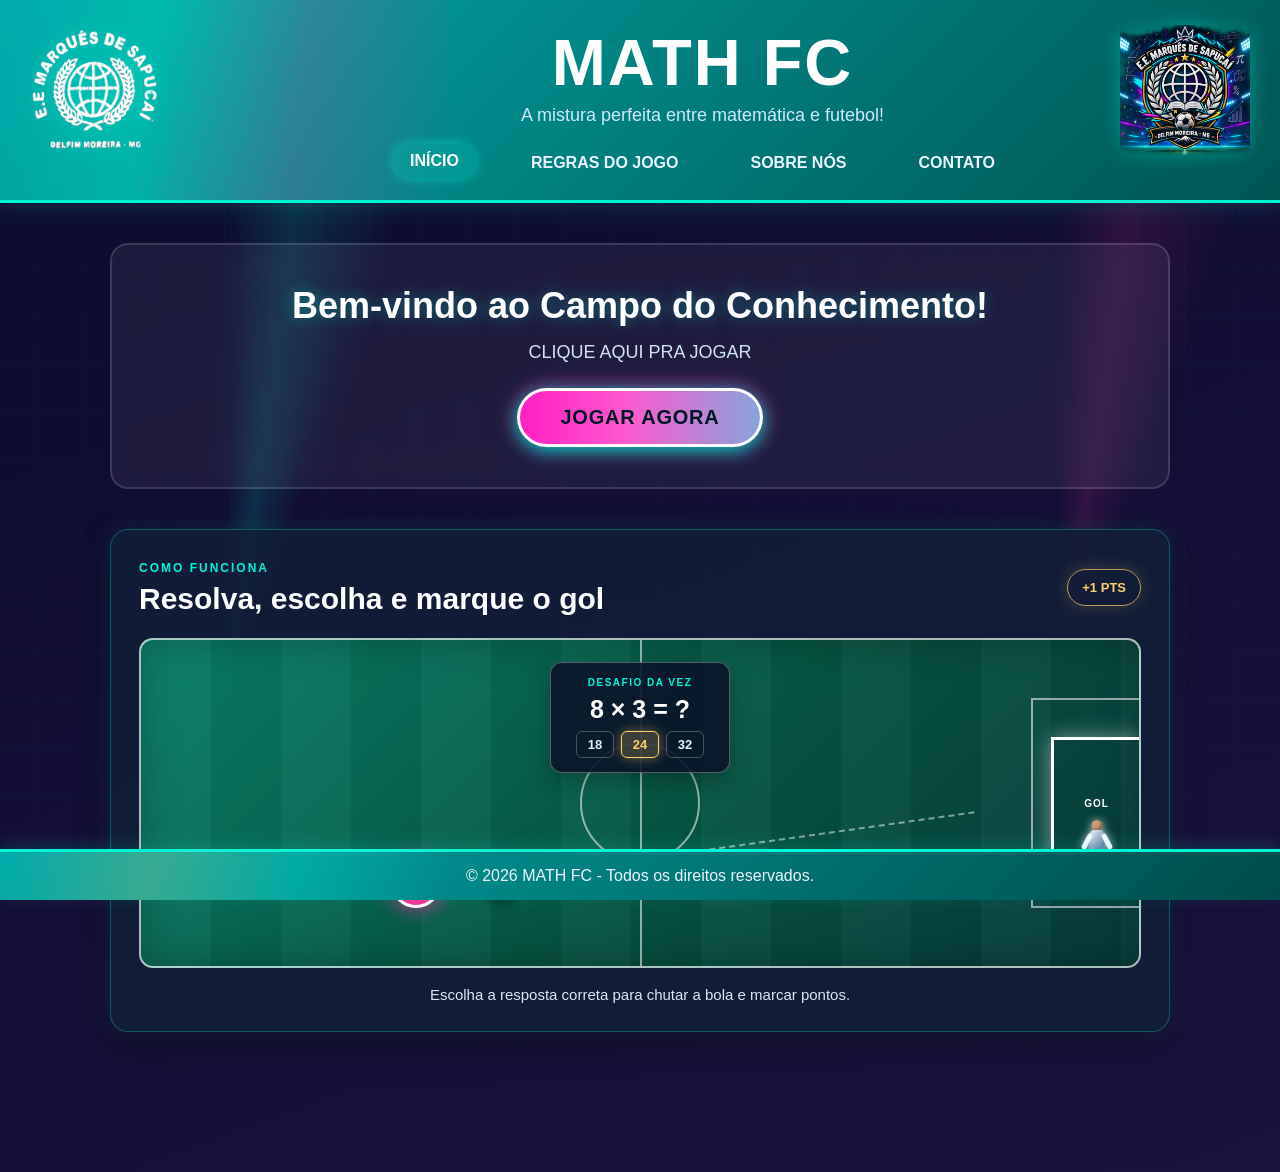
<file: index.html>
<!DOCTYPE html>
<html lang="pt-br">
<head>
    <meta charset="UTF-8">
    <meta name="viewport" content="width=device-width, initial-scale=1.0">
    <title>MATH FC - Início</title>
    <link rel="stylesheet" href="estilo.css">
</head>
<body>
    <div class="bg-fx" aria-hidden="true">
        <span class="beam beam1"></span><span class="beam beam2"></span>
        <div class="grid-fx"></div>
        <span class="particle p1"></span><span class="particle p2"></span><span class="particle p3"></span>
        <span class="particle p4"></span><span class="particle p5"></span><span class="particle p6"></span>
        <span class="particle p7"></span><span class="particle p8"></span><span class="particle p9"></span>
        <span class="particle p10"></span><span class="particle p11"></span><span class="particle p12"></span>
    </div>

    <header>
        <img src="imagens/logo-marques.png" alt="Logo Marquês" class="logo">
        <img src="imagens/match-fc.png" alt="Escudo MATH FC" class="logo-mathfc">
        <h1>MATH FC</h1>
        <p>A mistura perfeita entre matemática e futebol!</p>
        <nav>
            <a href="index.html" class="active">INÍCIO</a>
            <a href="regras/index.html">REGRAS DO JOGO</a>
            <a href="sobre-nos/index.html">SOBRE NÓS</a>
            <a href="contato/index.html">CONTATO</a>
        </nav>
    </header>

    <main class="container-principal">
        <section class="hero">
            <h2>Bem-vindo ao Campo do Conhecimento!</h2>
            <p>CLIQUE AQUI PRA JOGAR</p>
            <a href="jogo/index.html" class="btn-jogar">JOGAR AGORA</a>
        </section>
        <section class="game-demo" aria-label="Demonstração de como jogar">
            <div class="game-demo-heading">
                <div>
                    <span class="demo-kicker">COMO FUNCIONA</span>
                    <h3>Resolva, escolha e marque o gol</h3>
                </div>
                <span class="demo-score">+1 PTS</span>
            </div>

            <div class="game-field" aria-hidden="true">
                <div class="field-center-line"></div>
                <div class="field-circle"></div>
                <div class="field-penalty"></div>
                <div class="field-goal">
                    <span>GOL</span>
                    <span class="game-goalkeeper" aria-hidden="true">
                        <span class="goalkeeper-head"></span>
                        <span class="goalkeeper-body"></span>
                    </span>
                </div>
                <div class="game-player">10</div>
                <div class="game-ball">⚽</div>
                <div class="game-question">
                    <span>DESAFIO DA VEZ</span>
                    <strong>8 × 3 = ?</strong>
                    <div class="game-answers">
                        <b>18</b>
                        <b class="answer-correct">24</b>
                        <b>32</b>
                    </div>
                </div>
                <div class="ball-trail"></div>
            </div>

            <p class="game-demo-tip">Escolha a resposta correta para chutar a bola e marcar pontos.</p>
        </section>
    </main>

    <footer>
        <p>&copy; 2026 MATH FC - Todos os direitos reservados.</p>
    </footer>

</body>
</html>
</file>
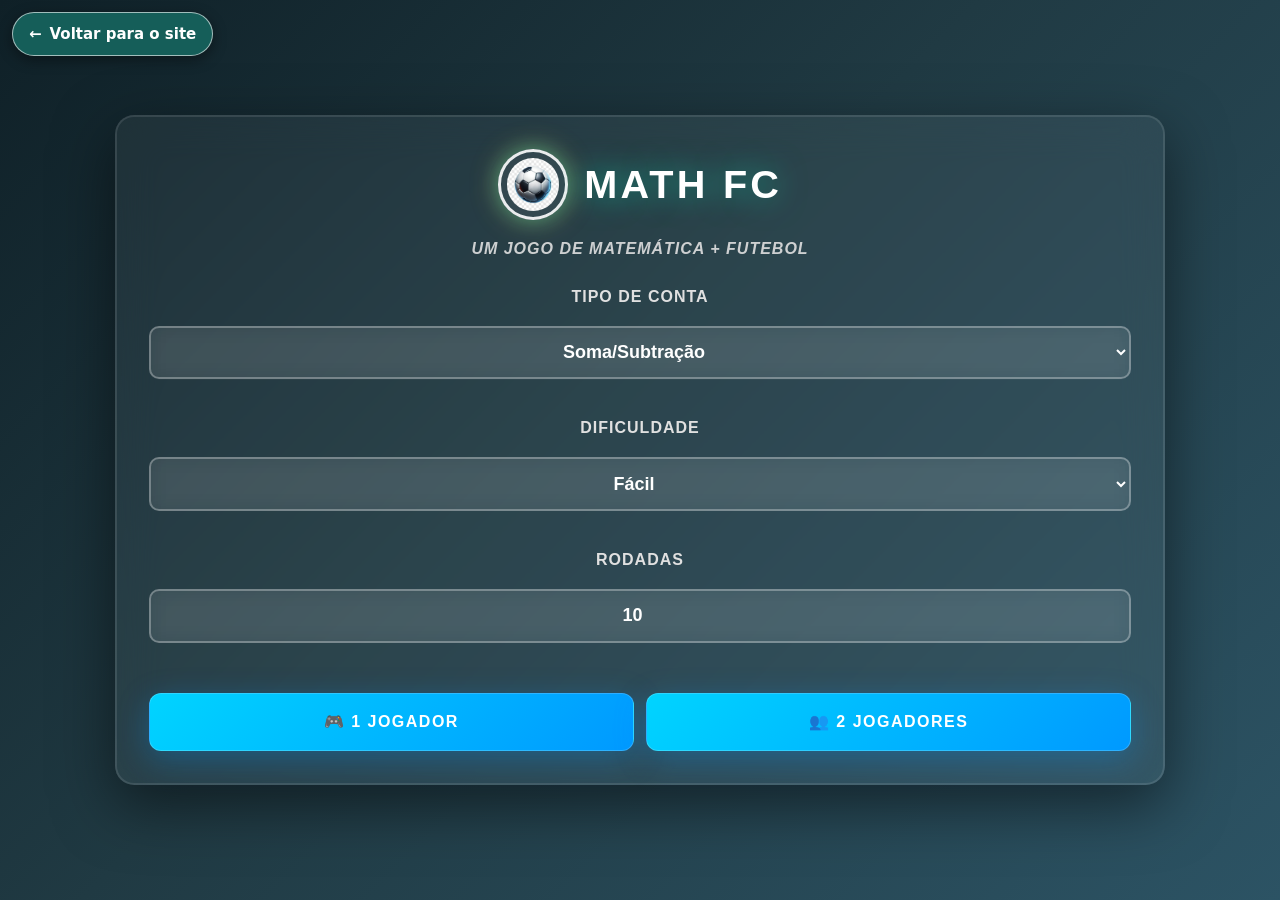
<file: jogo/index.html>
<!DOCTYPE html>
<html lang="pt-BR">
<head>
<meta charset="UTF-8">
<meta name="viewport" content="width=device-width, initial-scale=1.0, viewport-fit=cover">
<title>MATH FC</title>
<link rel="stylesheet" href="estilo.css">

</head>

<body>

<a class="site-back-link" href="../index.html" aria-label="Voltar para a página inicial do site">
    <span aria-hidden="true">←</span>
    <span>Voltar para o site</span>
</a>


<div id="tela-inicial">
    <div class="stars"></div>
    <div class="card">

        <div class="titulo-jogo">
            <img class="bola-titulo" src="bola.png" alt="Bola do jogo" aria-label="Bola do jogo">
            <h1>MATH FC</h1>
        </div>
        <p class="subtitle">Um jogo de matemática + futebol</p>
        <p id="recordeDisplay" class="subtitle" style="display:none;"></p>

        <p>Tipo de conta</p>
        <select id="tipoConta">
            <option value="1">Soma/Subtração</option>
            <option value="2">Multiplicação</option>
            <option value="3">Misto</option>
        </select>

        <p>Dificuldade</p>
        <select id="dificuldade">
            <option value="1">Fácil</option>
            <option value="2">Normal</option>
            <option value="3">Difícil</option>
            <option value="4">Expert</option>
        </select>

        <p>Rodadas</p>
        <input type="number" id="inputRodadas" value="10" min="1" max="20">

        <div class="buttons-container">
            <button class="btn-primary" onclick="prepararJogo(1)">🎮 1 Jogador</button>
            <button class="btn-primary" onclick="prepararJogo(2)">👥 2 Jogadores</button>
        </div>

    </div>
</div>

<div id="tela-nomes" style="display:none;">
    <div class="card">
        <h1>👥 Nomes dos Jogadores</h1>
        <p class="subtitle">Quem vai jogar hoje?</p>

        <p>Jogador 1</p>
        <input type="text" id="nomeJogador1" placeholder="Jogador 1" maxlength="12">

        <p>Jogador 2</p>
        <input type="text" id="nomeJogador2" placeholder="Jogador 2" maxlength="12">

        <div class="buttons-container">
            <button class="btn-primary" onclick="confirmarNomes()">🚀 Começar</button>
            <button class="btn-primary" style="background:linear-gradient(135deg,#555,#333);" onclick="document.getElementById('tela-nomes').style.display='none';">↩️ Voltar</button>
        </div>
    </div>
</div>

<div id="topo">
    <div class="stats-container">
        <div id="placar" style="display:none;">
            <div class="stat-box player-1">
                <div class="player-badge">🔵 P1</div>
                <span id="pontos1" class="score">0</span>
            </div>
            <div class="versus">VS</div>
            <div class="stat-box player-2" id="caixaP2">
                <div class="player-badge">🔴 P2</div>
                <span id="pontos2" class="score">0</span>
            </div>
        </div>

        <div id="indicadorTurno" class="indicador-turno" style="display:none;" aria-live="polite">
            Vez de <strong id="nomeJogadorTurno">Jogador 1</strong>
        </div>

        <div id="combo" class="combo" style="display:none;">
            🔥 Combo: <span id="comboCount">0</span>x
        </div>

        <div id="cronometro" style="display:none;" class="cronometro-box">
            ⏱️ <span id="tempoAtual">30</span>s
        </div>
    </div>
</div>

<div id="conta" class="conta-display"></div>

<div class="alternativas">
    <button id="alt0" onclick="responder(0,1)"></button>
    <button id="alt1" onclick="responder(1,1)"></button>
    <button id="alt2" onclick="responder(2,1)"></button>
</div>

<div id="campo-wrapper">
<div id="campo">

    <div id="gol"></div>

    <div id="goleiro">
        <div class="cabeca"></div>
        <div class="corpo"></div>
    </div>

    <div id="bola" aria-label="Bola de futebol">⚽</div>
</div>
</div>

<div id="particulas"></div>
<div id="mensagem" class="mensagem-grande"></div>

<audio id="audio1" src="Audio1.mp3" preload="auto"></audio>
<audio id="audio2" src="Audio2.mp3" preload="auto"></audio>
<audio id="audio3" src="Audio3.mp3" preload="auto"></audio>

<script src="script.js" defer></script>

</body>
</html>
</file>
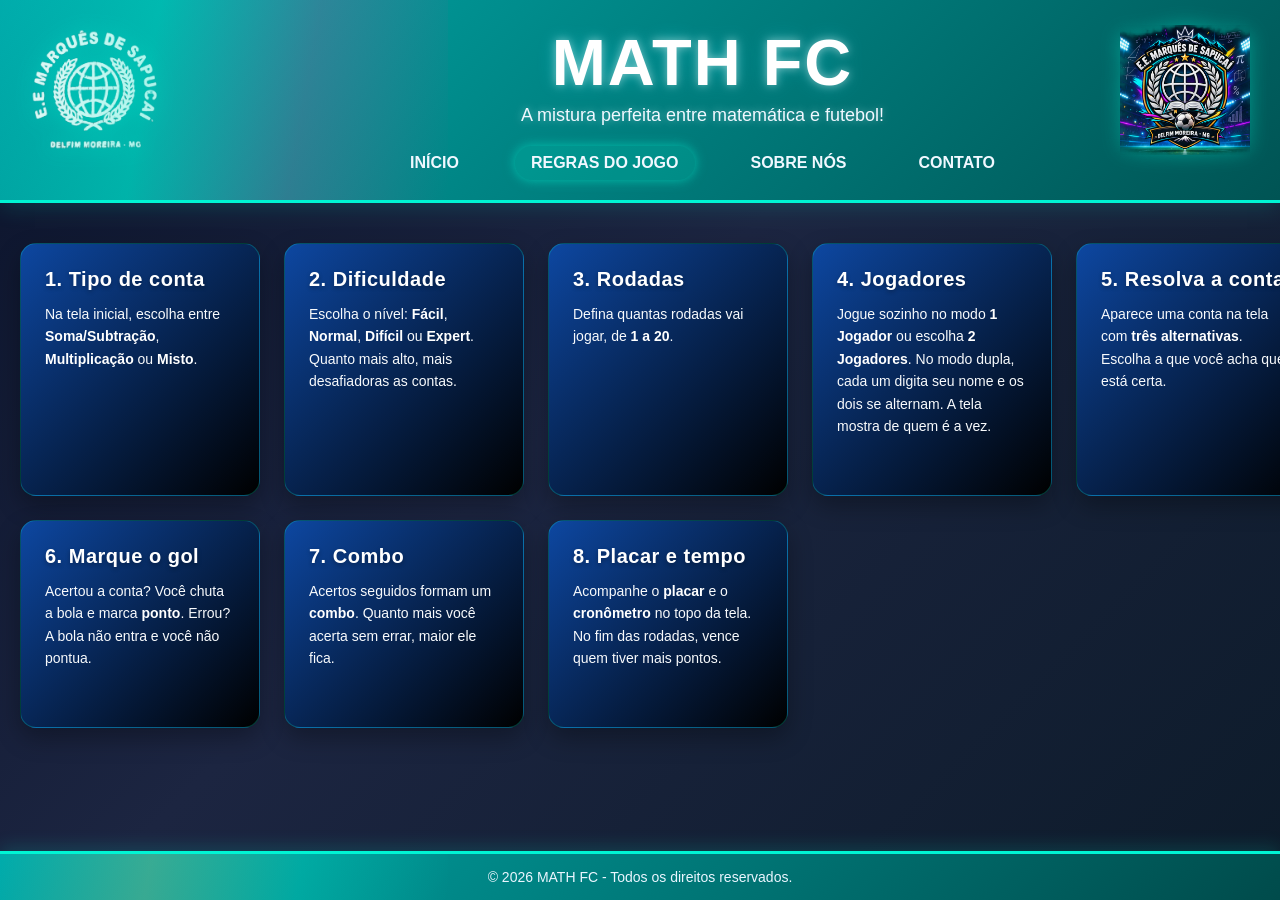
<file: regras/index.html>
<!DOCTYPE html>
<html lang="pt-br">
<head>
    <meta charset="UTF-8">
    <meta name="viewport" content="width=device-width, initial-scale=1.0">
    <title>MATH FC - Regras do Jogo</title>
    <link rel="stylesheet" href="style.css">
</head>
<body>
    <header>
        <img src="../imagens/logo-marques.png" alt="Logo Marquês" class="logo">
        <img src="../imagens/match-fc.png" alt="Escudo MATH FC" class="logo-mathfc">
        <div class="header-content">
            <h1>MATH FC</h1>
            <p>A mistura perfeita entre matemática e futebol!</p>
            <nav>
                <a href="../index.html">INÍCIO</a>
                <a href="../regras/index.html" class="active">REGRAS DO JOGO</a>
                <a href="../sobre-nos/index.html">SOBRE NÓS</a>
                <a href="../contato/index.html">CONTATO</a>
            </nav>
        </div>
    </header>

    <!-- ALTERE: confira se as regras abaixo batem com o seu jogo -->
    <main class="cards-container">
        <div class="card card-1">
            <h3>1. Tipo de conta</h3>
            <p>Na tela inicial, escolha entre <strong>Soma/Subtração</strong>, <strong>Multiplicação</strong> ou <strong>Misto</strong>.</p>
        </div>

        <div class="card card-2">
            <h3>2. Dificuldade</h3>
            <p>Escolha o nível: <strong>Fácil</strong>, <strong>Normal</strong>, <strong>Difícil</strong> ou <strong>Expert</strong>. Quanto mais alto, mais desafiadoras as contas.</p>
        </div>

        <div class="card card-3">
            <h3>3. Rodadas</h3>
            <p>Defina quantas rodadas vai jogar, de <strong>1 a 20</strong>.</p>
        </div>

        <div class="card card-4">
            <h3>4. Jogadores</h3>
            <p>Jogue sozinho no modo <strong>1 Jogador</strong> ou escolha <strong>2 Jogadores</strong>. No modo dupla, cada um digita seu nome e os dois se alternam. A tela mostra de quem é a vez.</p>
        </div>

        <div class="card card-5">
            <h3>5. Resolva a conta</h3>
            <p>Aparece uma conta na tela com <strong>três alternativas</strong>. Escolha a que você acha que está certa.</p>
        </div>

        <div class="card card-6">
            <h3>6. Marque o gol</h3>
            <p>Acertou a conta? Você chuta a bola e marca <strong>ponto</strong>. Errou? A bola não entra e você não pontua.</p>
        </div>

        <div class="card card-7">
            <h3>7. Combo</h3>
            <p>Acertos seguidos formam um <strong>combo</strong>. Quanto mais você acerta sem errar, maior ele fica.</p>
        </div>

        <div class="card card-8">
            <h3>8. Placar e tempo</h3>
            <p>Acompanhe o <strong>placar</strong> e o <strong>cronômetro</strong> no topo da tela. No fim das rodadas, vence quem tiver mais pontos.</p>
        </div>

    </main>

    <footer>
        <p>&copy; 2026 MATH FC - Todos os direitos reservados.</p>
    </footer>

    <script>
        document.addEventListener('DOMContentLoaded', function () {
            var container = document.querySelector('.cards-container');
            if (!container) return;
            var cards = container.querySelectorAll('.card');

            function closeActive() {
                var active = container.querySelector('.card.card-active');
                if (active) {
                    active.classList.remove('card-active');
                    active.setAttribute('aria-pressed', 'false');
                }
                container.classList.remove('has-active');
            }

            function toggleCard(card) {
                var wasActive = card.classList.contains('card-active');
                closeActive();
                if (!wasActive) {
                    card.classList.add('card-active');
                    card.setAttribute('aria-pressed', 'true');
                    container.classList.add('has-active');
                }
            }

            cards.forEach(function (card) {
                card.setAttribute('tabindex', '0');
                card.setAttribute('role', 'button');
                card.setAttribute('aria-pressed', 'false');
                card.addEventListener('click', function () { toggleCard(card); });
                card.addEventListener('keydown', function (e) {
                    if (e.key === 'Enter' || e.key === ' ') {
                        e.preventDefault();
                        toggleCard(card);
                    }
                });
            });

            document.addEventListener('click', function (e) {
                if (!container.contains(e.target)) closeActive();
            });
            document.addEventListener('keydown', function (e) {
                if (e.key === 'Escape') closeActive();
            });
        });
    </script>
</body>
</html>
</file>
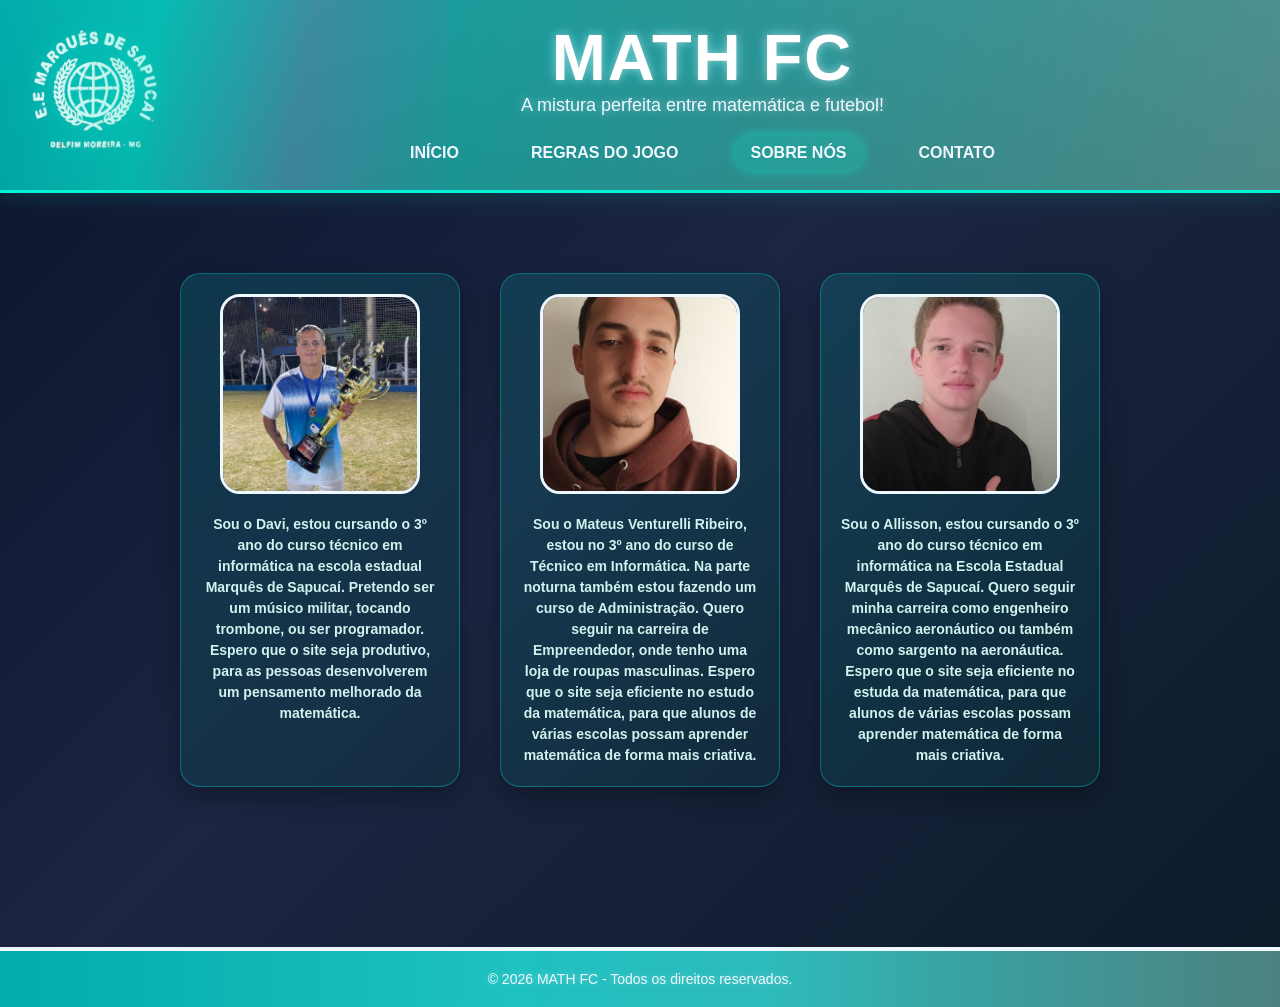
<file: sobre-nos/index.html>
<!DOCTYPE html>
<html lang="pt-br">
<head>
    <meta charset="UTF-8">
    <meta name="viewport" content="width=device-width, initial-scale=1.0">
    <title>MATH FC - Sobre Nós</title>
    <link rel="stylesheet" href="style.css">
</head>
<body>
    <header>
        <img src="../imagens/logo-marques.png" alt="Logo MATH FC" class="logo">
        <div class="header-content">
            <h1>MATH FC</h1>
            <p>A mistura perfeita entre matemática e futebol!</p>
            <nav>
                <a href="../index.html">INÍCIO</a>
                <a href="../regras/index.html">REGRAS DO JOGO</a>
                <a href="../sobre-nos/index.html" class="active">SOBRE NÓS</a>
                  <a href="../contato/index.html">CONTATO</a>
            </nav>
        </div>
    </header>

    <main class="cards-container">
        <div class="card">
            <img src="../imagens/davi.jpeg" alt="Davi">
            <h3><p>Sou o Davi, estou cursando o 3º ano do curso técnico em informática na escola estadual Marquês de Sapucaí. Pretendo ser um músico militar, tocando trombone, ou ser programador. Espero que o site seja produtivo, para as pessoas desenvolverem um pensamento melhorado da matemática.</p></h3>
        </div>

        <div class="card">
            <img src="../imagens/mateus.jpeg" alt="Mateus">
            <h3><p>Sou o Mateus Venturelli Ribeiro, estou no 3º ano do curso de Técnico em Informática. Na parte noturna também estou fazendo um curso de Administração. Quero seguir na carreira de Empreendedor, onde tenho uma loja de roupas masculinas. Espero que o site seja eficiente no estudo da matemática, para que alunos de várias escolas possam aprender matemática de forma mais criativa.</p></h3>
        </div>

        <div class="card">
            <img src="../imagens/allisson.jpeg" alt="Allisson">
            <h3><p>Sou o Allisson, estou cursando o 3º ano do curso técnico em informática na Escola Estadual Marquês de Sapucaí. Quero seguir minha carreira como engenheiro mecânico aeronáutico ou também como sargento na aeronáutica. Espero que o site seja eficiente no estuda da matemática, para que alunos de várias escolas possam aprender matemática de forma mais criativa.</p></h3>
        </div>
    </main>

    <footer>
        <p>&copy; 2026 MATH FC - Todos os direitos reservados.</p>
    </footer>

    <script>
        document.addEventListener('DOMContentLoaded', function () {
            var container = document.querySelector('.cards-container');
            if (!container) return;
            var cards = container.querySelectorAll('.card');

            function closeActive() {
                var active = container.querySelector('.card.card-active');
                if (active) {
                    active.classList.remove('card-active');
                    active.setAttribute('aria-pressed', 'false');
                }
                container.classList.remove('has-active');
            }

            function toggleCard(card) {
                var wasActive = card.classList.contains('card-active');
                closeActive();
                if (!wasActive) {
                    card.classList.add('card-active');
                    card.setAttribute('aria-pressed', 'true');
                    container.classList.add('has-active');
                }
            }

            cards.forEach(function (card) {
                card.setAttribute('tabindex', '0');
                card.setAttribute('role', 'button');
                card.setAttribute('aria-pressed', 'false');

                card.addEventListener('click', function () {
                    toggleCard(card);
                });
                card.addEventListener('keydown', function (e) {
                    if (e.key === 'Enter' || e.key === ' ') {
                        e.preventDefault();
                        toggleCard(card);
                    }
                });
            });

            document.addEventListener('click', function (e) {
                if (!container.contains(e.target)) closeActive();
            });

            document.addEventListener('keydown', function (e) {
                if (e.key === 'Escape') closeActive();
            });
        });
    </script>
</body>
</html>
</file>
<file: estilo.css>
* {
    margin: 0;
    padding: 0;
    box-sizing: border-box;
}

:root {
    --bg1: #0b0b2e;
    --bg2: #1b1140;
    --bg3: #2c0f52;
    --cyan: #00f5d4;
    --magenta: #ff2e9a;
    --gold: #ffd166;
    --ink-light: #eaf6ff;
    --glass: rgba(255, 255, 255, 0.06);
    --glass-border: rgba(255, 255, 255, 0.14);
}

body {
    position: relative;
    font-family: 'Verdana', sans-serif;
    background: linear-gradient(160deg, var(--bg1), var(--bg2) 45%, var(--bg3));
    background-size: 220% 220%;
    animation: bgShift 16s ease-in-out infinite;
    color: var(--ink-light);
    overflow-x: hidden;
    padding-bottom: 100px; /* Espaço para o rodapé fixo */
}

@keyframes bgShift {
    0%, 100% { background-position: 0% 0%; }
    50% { background-position: 100% 100%; }
}

/* =========================================================
   FUNDO ANIMADO — luzes de estádio, partículas e grade
   ========================================================= */
.bg-fx {
    position: fixed;
    inset: 0;
    z-index: 0;
    overflow: hidden;
    pointer-events: none;
}

.beam {
    position: absolute;
    top: -20%;
    width: 55vmax;
    height: 140vmax;
    background: conic-gradient(from 0deg, transparent 0deg, rgba(0, 245, 212, 0.14) 8deg, transparent 20deg);
    transform-origin: top center;
    animation: beamSweep 14s linear infinite;
}
.beam1 { left: -10%; }
.beam2 {
    right: -10%;
    background: conic-gradient(from 0deg, transparent 0deg, rgba(255, 46, 154, 0.13) 8deg, transparent 20deg);
    animation: beamSweep 18s linear infinite reverse;
}

@keyframes beamSweep {
    0% { transform: rotate(0deg); }
    100% { transform: rotate(360deg); }
}

.grid-fx {
    position: absolute;
    inset: -50%;
    background-image:
        linear-gradient(rgba(0, 245, 212, 0.06) 1px, transparent 1px),
        linear-gradient(90deg, rgba(0, 245, 212, 0.06) 1px, transparent 1px);
    background-size: 48px 48px;
    animation: gridDrift 22s linear infinite;
    opacity: 0.5;
}

@keyframes gridDrift {
    0% { transform: translate(0, 0); }
    100% { transform: translate(48px, 48px); }
}

.particle {
    position: absolute;
    bottom: -5%;
    width: 6px;
    height: 6px;
    border-radius: 50%;
    background: var(--cyan);
    box-shadow: 0 0 10px 2px rgba(0, 245, 212, 0.8);
    animation: particleRise linear infinite;
    opacity: 0;
}

.p1 { left: 4%;  width: 5px; height: 5px; background: var(--cyan);    animation-duration: 12s; animation-delay: 0s;  }
.p2 { left: 12%; width: 8px; height: 8px; background: var(--gold);    animation-duration: 16s; animation-delay: 2s;  box-shadow: 0 0 10px 2px rgba(255,209,102,0.8); }
.p3 { left: 20%; width: 4px; height: 4px; background: var(--magenta); animation-duration: 10s; animation-delay: 1s;  box-shadow: 0 0 10px 2px rgba(255,46,154,0.8); }
.p4 { left: 30%; width: 6px; height: 6px; background: var(--cyan);    animation-duration: 14s; animation-delay: 4s;  }
.p5 { left: 40%; width: 7px; height: 7px; background: var(--gold);    animation-duration: 18s; animation-delay: 0.5s; box-shadow: 0 0 10px 2px rgba(255,209,102,0.8); }
.p6 { left: 50%; width: 5px; height: 5px; background: var(--magenta); animation-duration: 11s; animation-delay: 3s;  box-shadow: 0 0 10px 2px rgba(255,46,154,0.8); }
.p7 { left: 58%; width: 4px; height: 4px; background: var(--cyan);    animation-duration: 13s; animation-delay: 2.5s; }
.p8 { left: 66%; width: 8px; height: 8px; background: var(--gold);    animation-duration: 17s; animation-delay: 1.5s; box-shadow: 0 0 10px 2px rgba(255,209,102,0.8); }
.p9 { left: 74%; width: 5px; height: 5px; background: var(--magenta); animation-duration: 12s; animation-delay: 5s;  box-shadow: 0 0 10px 2px rgba(255,46,154,0.8); }
.p10 { left: 82%; width: 6px; height: 6px; background: var(--cyan);   animation-duration: 15s; animation-delay: 0.8s; }
.p11 { left: 90%; width: 4px; height: 4px; background: var(--gold);   animation-duration: 19s; animation-delay: 3.5s; box-shadow: 0 0 10px 2px rgba(255,209,102,0.8); }
.p12 { left: 96%; width: 7px; height: 7px; background: var(--magenta);animation-duration: 14s; animation-delay: 2.2s; box-shadow: 0 0 10px 2px rgba(255,46,154,0.8); }

@keyframes particleRise {
    0%   { transform: translateY(0) scale(0.6); opacity: 0; }
    10%  { opacity: 0.9; }
    90%  { opacity: 0.5; }
    100% { transform: translateY(-115vh) scale(1.1); opacity: 0; }
}

header, .container-principal, footer { position: relative; z-index: 1; }

/* =========================================================
   HEADER
   ========================================================= */
header {
    position: relative;
    overflow: hidden;
    background: linear-gradient(135deg, #00acac, #004b4b, #00acac);
    background-size: 220% 220%;
    animation: headerShift 9s ease-in-out infinite;
    color: var(--ink-light);
    text-align: center;
    padding: 25px 15px 20px 140px;
    border-bottom: 3px solid var(--cyan);
    box-shadow: 0 4px 22px rgba(0, 245, 212, 0.15);
}

@keyframes headerShift {
    0%, 100% { background-position: 0% 50%; }
    50% { background-position: 100% 50%; }
}

header::after {
    content: "";
    position: absolute;
    top: 0;
    left: 0;
    width: 35%;
    height: 100%;
    background: linear-gradient(100deg, transparent, rgba(0, 245, 212, 0.28), rgba(255, 46, 154, 0.18), transparent);
    animation: sweepPass 4.5s linear infinite;
    pointer-events: none;
}

@keyframes sweepPass {
    0%   { transform: translateX(-160%); }
    100% { transform: translateX(340%); }
}

header h1 {
    position: relative;
    z-index: 1;
    font-size: 65px;
    margin-bottom: 5px;
    letter-spacing: 2px;
    color: #fff;
    transition: transform 0.3s ease, text-shadow 0.3s ease;
    animation: titlePulse 3.5s ease-in-out infinite, titlePop 0.8s cubic-bezier(.34,1.56,.64,1) both;
}

@keyframes titlePop {
    from { opacity: 0; transform: scale(0.7) translateY(-16px); }
    to { opacity: 1; transform: scale(1) translateY(0); }
}

@keyframes titlePulse {
    0%, 100% { text-shadow: 0 0 10px rgba(0, 245, 212, 0.35), 0 0 24px rgba(255, 46, 154, 0.15); }
    50% { text-shadow: 0 0 22px rgba(0, 245, 212, 0.7), 0 0 40px rgba(255, 46, 154, 0.4); }
}

header h1:hover {
    transform: scale(1.03);
    text-shadow: 0 0 20px var(--cyan), 0 0 40px var(--magenta);
}

header p {
    position: relative;
    z-index: 1;
    font-size: 18px;
    margin-bottom: 20px;
    font-weight: 300;
    color: #cfe9ff;
    animation: fadeIn 1s ease 0.3s both;
}

.logo {
    position: absolute;
    left: 30px;
    top: 25px;
    width: 130px;
    height: auto;
    z-index: 1;
    animation: logoFloat 4s ease-in-out infinite;
    filter: drop-shadow(0 0 10px rgba(0, 245, 212, 0.45));
    transition: transform 0.3s ease;
}

@keyframes logoFloat {
    0%, 100% { transform: translateY(0) rotate(0deg); }
    50% { transform: translateY(-6px) rotate(-2deg); }
}

.logo:hover {
    transform: scale(1.12) rotate(-4deg);
    animation-play-state: paused;
}

/* Escudo MATH FC — mesmo lugar da logo, espelhado no lado direito */
.logo-mathfc {
    position: absolute;
    right: 30px;
    top: 25px;
    width: 130px;
    height: auto;
    z-index: 1;
    animation: logoFloatRight 4s ease-in-out infinite;
    filter: drop-shadow(0 0 10px rgba(0, 245, 212, 0.45));
    transition: transform 0.3s ease;
}

@keyframes logoFloatRight {
    0%, 100% { transform: translateY(0) rotate(0deg); }
    50% { transform: translateY(-6px) rotate(2deg); }
}

.logo-mathfc:hover {
    transform: scale(1.12) rotate(4deg);
    animation-play-state: paused;
}

/* Navegação */
nav {
    position: relative;
    z-index: 1;
    display: flex;
    justify-content: center;
    gap: 40px;
}

nav a {
    position: relative;
    text-decoration: none;
    color: var(--ink-light);
    padding: 8px 16px;
    border-radius: 20px;
    font-weight: bold;
    transition: all 0.3s ease;
}

nav a::after {
    content: "";
    position: absolute;
    left: 50%;
    bottom: 2px;
    width: 0;
    height: 2px;
    background: var(--cyan);
    transition: width 0.25s ease, left 0.25s ease;
}

nav a:hover::after {
    width: 60%;
    left: 20%;
}

nav a:hover, nav a.active {
    background-color: rgba(0, 245, 212, 0.16);
    color: #ffffff;
    box-shadow: 0 0 12px rgba(0, 245, 212, 0.55);
    transform: translateY(-2px);
}

nav a.active {
    animation: activeGlow 2.2s ease-in-out infinite;
}

@keyframes activeGlow {
    0%, 100% { box-shadow: 0 0 8px rgba(0, 245, 212, 0.45); }
    50% { box-shadow: 0 0 18px rgba(0, 245, 212, 0.95); }
}

/* =========================================================
   Conteúdo Principal (Hero e Cards)
   ========================================================= */
.container-principal {
    max-width: 1100px;
    margin: 40px auto;
    padding: 0 20px;
}

.hero {
    position: relative;
    overflow: hidden;
    text-align: center;
    background: var(--glass);
    backdrop-filter: blur(8px);
    border: 2px solid var(--glass-border);
    padding: 40px;
    border-radius: 18px;
    margin-bottom: 40px;
    animation: fadeIn 1s ease-in-out, heroGlow 4s ease-in-out 1s infinite;
}

@keyframes heroGlow {
    0%, 100% { box-shadow: 0 8px 32px rgba(0, 0, 0, 0.3), 0 0 20px rgba(0, 245, 212, 0.25); }
    50% { box-shadow: 0 8px 32px rgba(0, 0, 0, 0.3), 0 0 30px rgba(255, 46, 154, 0.35); }
}

.hero h2 {
    font-size: 36px;
    color: #fff;
    text-shadow: 0 0 16px rgba(0, 245, 212, 0.4);
    margin-bottom: 15px;
    animation: fadeIn 0.9s ease 0.2s both;
}

.hero p {
    font-size: 18px;
    color: #cfe4f0;
    margin-bottom: 25px;
    max-width: 700px;
    margin-left: auto;
    margin-right: auto;
    animation: fadeIn 0.9s ease 0.35s both;
}

.btn-jogar {
    display: inline-block;
    background: linear-gradient(90deg, var(--magenta), var(--cyan));
    background-size: 200% 100%;
    color: #05131d;
    padding: 15px 40px;
    font-size: 20px;
    font-weight: bold;
    letter-spacing: 0.8px;
    text-decoration: none;
    border-radius: 30px;
    border: 3px solid rgba(255, 255, 255, 0.9);
    box-shadow: 0 4px 18px rgba(0, 245, 212, 0.65), 0 0 24px rgba(255, 46, 154, 0.45);
    filter: saturate(1.35) brightness(1.12);
    transition: all 0.3s ease;
    animation: fadeIn 0.9s ease 0.5s both, btnPulse 1.2s ease-in-out 1.2s infinite, btnBlink 1.2s ease-in-out 1.2s infinite, btnGradient 5s ease infinite;
}

@keyframes btnGradient {
    0%, 100% { background-position: 0% 50%; }
    50% { background-position: 100% 50%; }
}

@keyframes btnPulse {
    0%, 100% { box-shadow: 0 4px 18px rgba(0, 245, 212, 0.65), 0 0 24px rgba(255, 46, 154, 0.45); }
    50% { box-shadow: 0 4px 24px rgba(0, 245, 212, 0.95), 0 0 42px rgba(255, 46, 154, 0.8), 0 0 0 14px rgba(0, 245, 212, 0); }
}

@keyframes btnBlink {
    0%, 100% { opacity: 1; }
    50% { opacity: 0.82; }
}

.btn-jogar:hover {
    transform: scale(1.08);
    letter-spacing: 0.5px;
}

/* =========================================================
   DEMONSTRAÇÃO DO JOGO
   ========================================================= */
.game-demo {
    position: relative;
    overflow: hidden;
    padding: 28px;
    border: 1px solid rgba(0, 245, 212, 0.3);
    border-radius: 18px;
    background: rgba(17, 31, 57, 0.86);
    box-shadow: 0 14px 34px rgba(0, 0, 0, 0.35), 0 0 24px rgba(0, 245, 212, 0.12);
}

.game-demo-heading {
    display: flex;
    align-items: center;
    justify-content: space-between;
    gap: 20px;
    margin-bottom: 22px;
}

.demo-kicker {
    color: var(--cyan);
    font-size: 12px;
    font-weight: bold;
    letter-spacing: 2px;
}

.game-demo h3 {
    margin-top: 6px;
    color: #fff;
    font-size: clamp(20px, 3vw, 30px);
}

.demo-score {
    flex-shrink: 0;
    padding: 10px 14px;
    border: 1px solid rgba(255, 209, 102, 0.7);
    border-radius: 999px;
    color: var(--gold);
    font-size: 13px;
    font-weight: bold;
    box-shadow: 0 0 16px rgba(255, 209, 102, 0.2);
}

.game-field {
    position: relative;
    min-height: 330px;
    overflow: hidden;
    border: 2px solid rgba(255, 255, 255, 0.65);
    border-radius: 14px;
    background: repeating-linear-gradient(90deg, rgba(255, 255, 255, 0.025) 0 70px, rgba(0, 0, 0, 0.04) 70px 140px), linear-gradient(135deg, #087f68, #075443 55%, #063b3b);
    box-shadow: inset 0 0 40px rgba(0, 0, 0, 0.28);
}

.field-center-line {
    position: absolute;
    top: 0;
    bottom: 0;
    left: 50%;
    width: 2px;
    background: rgba(255, 255, 255, 0.55);
}

.field-circle {
    position: absolute;
    top: 50%;
    left: 50%;
    width: 120px;
    height: 120px;
    border: 2px solid rgba(255, 255, 255, 0.55);
    border-radius: 50%;
    transform: translate(-50%, -50%);
}

.field-penalty {
    position: absolute;
    top: 50%;
    right: -2px;
    width: 110px;
    height: 210px;
    border: 2px solid rgba(255, 255, 255, 0.55);
    border-right: 0;
    transform: translateY(-50%);
}

.field-goal {
    position: absolute;
    top: 50%;
    right: 0;
    display: grid;
    width: clamp(68px, 8vw, 88px);
    height: clamp(132px, 30%, 168px);
    place-items: center;
    border: 3px solid #fff;
    border-right: 0;
    color: #fff;
    font-size: 10px;
    font-weight: bold;
    letter-spacing: 1px;
    transform: translateY(-50%);
    box-shadow: 0 0 20px rgba(255, 255, 255, 0.45);
}

.field-goal > span:first-child {
    position: relative;
    z-index: 3;
}

.game-goalkeeper {
    position: absolute;
    left: 50%;
    bottom: 8px;
    z-index: 2;
    width: 17px;
    height: 38px;
    transform: translateX(-50%);
    animation: goalkeeperDiveOpposite 3.8s ease-in-out infinite;
    filter: drop-shadow(0 0 4px rgba(255, 255, 255, 0.7));
}

.goalkeeper-head {
    display: block;
    width: 11px;
    height: 11px;
    margin: 0 auto -1px;
    border-radius: 50%;
    background: #d39b75;
    box-shadow: inset -2px -2px 3px rgba(0, 0, 0, 0.35);
}

.goalkeeper-body {
    display: block;
    position: relative;
    width: 15px;
    height: 25px;
    margin: 0 auto;
    border-radius: 5px 5px 3px 3px;
    background: linear-gradient(135deg, #f4f7ff, #6e84aa 70%);
    box-shadow: inset 0 -3px 3px rgba(0, 0, 0, 0.25);
}

.goalkeeper-body::before,
.goalkeeper-body::after {
    content: "";
    position: absolute;
    top: 3px;
    width: 5px;
    height: 17px;
    border-radius: 5px;
    background: #f4f7ff;
}

.goalkeeper-body::before {
    left: -5px;
    transform: rotate(28deg);
}

.goalkeeper-body::after {
    right: -5px;
    transform: rotate(-28deg);
}

.game-question {
    position: absolute;
    top: 22px;
    left: 50%;
    display: grid;
    gap: 7px;
    min-width: 180px;
    padding: 14px 18px;
    border: 1px solid rgba(255, 255, 255, 0.3);
    border-radius: 12px;
    background: rgba(9, 19, 42, 0.9);
    text-align: center;
    transform: translateX(-50%);
    box-shadow: 0 8px 22px rgba(0, 0, 0, 0.25);
    animation: questionFloat 3s ease-in-out infinite;
}

.game-question > span {
    color: var(--cyan);
    font-size: 10px;
    font-weight: bold;
    letter-spacing: 1.5px;
}

.game-question strong {
    color: #fff;
    font-size: 25px;
}

.game-answers {
    display: flex;
    justify-content: center;
    gap: 7px;
}

.game-answers b {
    min-width: 38px;
    padding: 5px 8px;
    border: 1px solid rgba(255, 255, 255, 0.25);
    border-radius: 6px;
    color: #d9f8f3;
    font-size: 13px;
}

.game-answers .answer-correct {
    border-color: var(--gold);
    background: rgba(255, 209, 102, 0.2);
    color: var(--gold);
    box-shadow: 0 0 12px rgba(255, 209, 102, 0.45);
}

.game-player {
    position: absolute;
    bottom: 58px;
    left: 25%;
    display: grid;
    width: 50px;
    height: 50px;
    place-items: center;
    border: 3px solid #fff;
    border-radius: 50%;
    background: var(--magenta);
    color: #fff;
    font-weight: bold;
    box-shadow: 0 0 20px rgba(255, 46, 154, 0.8);
    animation: playerBounce 2.8s ease-in-out infinite;
}

.game-ball {
    position: absolute;
    bottom: 66px;
    left: 34%;
    font-size: 34px;
    filter: drop-shadow(0 5px 4px rgba(0, 0, 0, 0.35));
    animation: ballKick 3.8s ease-in-out infinite;
}

.ball-trail {
    position: absolute;
    bottom: 86px;
    left: 36%;
    width: 48%;
    border-top: 2px dashed rgba(255, 255, 255, 0.5);
    transform: rotate(-8deg);
    transform-origin: left center;
    animation: trailBlink 3.8s ease-in-out infinite;
}

.game-demo-tip {
    margin-top: 18px;
    color: #d8e9f4;
    font-size: 15px;
    text-align: center;
}

@keyframes questionFloat {
    0%, 100% { transform: translate(-50%, 0); }
    50% { transform: translate(-50%, -5px); }
}

@keyframes playerBounce {
    0%, 100% { transform: translateY(0); }
    50% { transform: translateY(-8px); }
}

@keyframes ballKick {
    0%, 15% { left: 34%; bottom: 66px; transform: rotate(0deg); }
    55%, 70% { left: calc(100% - 42px); bottom: 132px; transform: rotate(540deg); }
    100% { left: 34%; bottom: 66px; transform: rotate(720deg); }
}

@keyframes trailBlink {
    0%, 15%, 70%, 100% { opacity: 0; }
    30%, 60% { opacity: 1; }
}

.sr-only {
    position: absolute;
    width: 1px; height: 1px;
    padding: 0; margin: -1px;
    overflow: hidden;
    clip: rect(0, 0, 0, 0);
    white-space: nowrap;
    border: 0;
}

/* =========================================================
   RODAPÉ
   ========================================================= */
footer {
    position: fixed;
    overflow: hidden;
    background-image: linear-gradient(135deg, #00acac, #004b4b, #00acac);
    background-size: 200% 200%;
    animation: footerShift 8s ease-in-out infinite;
    color: var(--ink-light);
    text-align: center;
    padding: 15px;
    border-top: 3px solid var(--cyan);
    bottom: 0;
    left: 0;
    width: 100%;
    z-index: 1000;
    box-shadow: 0 -4px 18px rgba(0, 245, 212, 0.15);
}

footer::after {
    content: "";
    position: absolute;
    top: 0;
    left: 0;
    width: 35%;
    height: 100%;
    background: linear-gradient(100deg, transparent, rgba(255, 209, 102, 0.22), rgba(0, 245, 212, 0.22), transparent);
    animation: sweepPass 5.5s linear infinite;
    pointer-events: none;
}

@keyframes footerShift {
    0%, 100% { background-position: 0% 50%; }
    50% { background-position: 100% 50%; }
}

/* =========================================================
   Animações gerais e responsividade
   ========================================================= */
@keyframes fadeIn {
    from { opacity: 0; transform: translateY(20px); }
    to { opacity: 1; transform: translateY(0); }
}

@media (prefers-reduced-motion: reduce) {
    * { animation-duration: 0.01ms !important; animation-iteration-count: 1 !important; transition-duration: 0.01ms !important; }
}

@media (max-width: 768px) {
    .logo {
        left: 15px;
        top: 15px;
        width: 80px;
    }
    .logo-mathfc {
        right: 15px;
        top: 15px;
        width: 80px;
    }
    header {
        padding-left: 110px;
        padding-right: 15px;
    }
    header h1 {
        font-size: 40px;
    }
    nav {
        gap: 15px;
        flex-wrap: wrap;
    }
    .hero h2 {
        font-size: 28px;
    }
    .game-demo {
        padding: 20px 14px;
    }
    .game-demo-heading {
        align-items: flex-start;
        flex-direction: column;
        gap: 12px;
    }
    .game-field {
        min-height: 360px;
    }
    .game-question {
        max-width: calc(100% - 24px);
    }
    .beam { display: none; }
}

@keyframes goalkeeperDiveOpposite {
    0%, 35% {
        transform: translateX(-50%) translate(0, 0) rotate(0deg);
    }
    46%, 64% {
        transform: translateX(-50%) translate(0, -48px) rotate(0deg);
    }
    84%, 100% {
        transform: translateX(-50%) translate(0, 0) rotate(0deg);
    }
}

@media (max-width: 600px) {
    header {
        padding: 18px 12px 20px;
    }

    .logo,
    .logo-mathfc {
        position: static;
        display: inline-block;
        width: clamp(54px, 15vw, 64px);
        height: auto;
        margin: 0 10px 12px;
        vertical-align: middle;
        animation: none;
        transform: none;
    }

    header h1 {
        font-size: clamp(34px, 10vw, 40px);
    }

    header p {
        max-width: 300px;
        margin: 0 auto 15px;
        font-size: 15px;
        line-height: 1.45;
    }

    nav {
        gap: 8px;
    }

    nav a {
        padding: 8px 10px;
        font-size: 13px;
    }
}
</file>
<file: jogo/estilo.css>
* {
    margin: 0;
    padding: 0;
    box-sizing: border-box;
}

body{
    margin:0;
    padding:0;
    font-family:'Segoe UI', Tahoma, Geneva, Verdana, sans-serif;
    text-align:center;
    background:linear-gradient(135deg,#0a0e27 0%,#1a1f3a 50%,#2d1b3d 100%);
    background-attachment: fixed;
    overflow-x: hidden;
    min-height: 100vh;
}

/* ================= ANIMAÇÕES ================= */
@keyframes fadeIn{
    from{opacity:0; transform:scale(0.9);}
    to{opacity:1; transform:scale(1);}
}

@keyframes pulo{
    0%{top:140px;}
    20%{top:50px;}
    40%{top:140px;}
    60%{top:50px;}
    80%{top:140px;}
    100%{top:140px;}
}

@keyframes defender{
    0%{transform: translateY(0) rotate(0deg);}
    30%{transform: translateY(-30px) rotate(-12deg);}
    60%{transform: translateY(-10px) rotate(-6deg);}
    100%{transform: translateY(0) rotate(0deg);}
}

#goleiro.defesa{
    animation: defender 0.7s ease forwards;
}

@keyframes vibrar{
    0%, 100%{transform:translateX(0);}
    10%{transform:translateX(-8px);}
    20%{transform:translateX(8px);}
    30%{transform:translateX(-8px);}
    40%{transform:translateX(8px);}
    50%{transform:translateX(0);}
}

@keyframes pulsar{
    0%, 100%{transform:scale(1); filter:drop-shadow(0 0 0px rgba(255,215,0,0));}
    50%{transform:scale(1.12); filter:drop-shadow(0 0 20px rgba(255,215,0,0.8));}
}

@keyframes girarBola{
    0%{transform:rotate(0deg);}
    100%{transform:rotate(360deg);}
}

@keyframes brilhoGol{
    0%, 100%{filter: brightness(1);}
    50%{filter: brightness(1.4); box-shadow: 0 0 40px rgba(255, 255, 0, 1);}
}

@keyframes flutuarParticula{
    0%{
        opacity:1;
        transform:translate(0, 0) scale(1) rotate(0deg);
    }
    100%{
        opacity:0;
        transform:translate(var(--tx), var(--ty)) scale(0.2) rotate(360deg);
    }
}

@keyframes slideInDown{
    from{opacity:0; transform:translateY(-50px);}
    to{opacity:1; transform:translateY(0);}
}

@keyframes scaleIn{
    from{opacity:0; transform:scale(0.5);}
    to{opacity:1; transform:scale(1);}
}

/* ================= TELA INICIAL / TELA DE NOMES ================= */
#tela-inicial, #tela-nomes{
    position:fixed;
    top:0; left:0;
    width:100%; height:100%;
    background:linear-gradient(135deg,#0f2027 0%,#203a43 45%,#2c5364 100%);
    display:flex;
    flex-direction:column;
    justify-content:center;
    align-items:center;
    z-index:20;
    animation:fadeIn 0.8s ease;
    overflow-y:auto;
    padding:20px 0;
}

.card{
    background:rgba(255, 255, 255, 0.05);
    backdrop-filter: blur(20px);
    border:2px solid rgba(255, 255, 255, 0.1);
    border-radius:30px;
    padding:40px 30px;
    max-width:min(450px, 95vw);
    width:100%;
    transform: translateX(-12px);
    box-shadow:0 20px 60px rgba(0, 0, 0, 0.5);
    animation: slideInDown 0.8s ease;
}

.titulo-jogo{
    display:flex;
    align-items:center;
    justify-content:center;
    gap:16px;
    margin-bottom:10px;
    flex-wrap:nowrap;
}

.bola-titulo{
    width:90px;
    height:90px;
    display:block;
    flex-shrink:0;
    object-fit:contain;
    margin:0;
    padding:6px;
    border:3px solid rgba(255,255,255,0.9);
    border-radius:50%;
    background:rgba(255,255,255,0.06);
    box-shadow:0 0 20px rgba(0, 255, 200, 0.3), 0 0 28px rgba(255, 200, 90, 0.4);
}

.card h1{
    font-size:clamp(1.9rem, 5vw, 3.8rem);
    color:white;
    font-weight:700;
    margin:0;
    letter-spacing:3px;
    line-height:1.05;
    animation: pulsar 2s infinite;
    text-shadow: 0 0 30px rgba(0, 255, 200, 0.5);
    overflow-wrap: break-word;
    word-break: break-word;
}

.subtitle{
    color:#b0e0e6;
    font-size:16px;
    margin-bottom:30px !important;
    font-style: italic;
    opacity: 0.9;
}

.card p{
    color:#e0e0e0;
    font-size:16px;
    margin:20px 0 10px 0;
    font-weight:600;
    text-transform: uppercase;
    letter-spacing: 1px;
    transition: color 0.2s ease, transform 0.2s ease;
    cursor: default;
}

#tela-inicial h1,
#tela-inicial .subtitle,
#tela-inicial p{
    cursor: default;
}

#tela-inicial h1:hover{
    color:#00ffc8;
    text-shadow: 0 0 40px rgba(0, 255, 200, 0.9);
}

#tela-inicial .subtitle:hover{
    color:#00ffff;
    opacity:1;
}

.card p:hover{
    color:#00ffc8;
    transform: scale(1.03);
}

.card input,
.card select{
    width:100%;
    padding:14px 16px;
    margin:10px 0 20px 0;
    font-size:16px;
    border:2px solid rgba(255,255,255,0.3);
    border-radius:12px;
    background:rgba(255,255,255,0.08);
    color:white;
    backdrop-filter:blur(10px);
    transition:0.3s;
    text-align:center;
    font-weight:600;
}

.card input:hover,
.card select:hover{
    border-color:rgba(255,255,255,0.6);
    background:rgba(255,255,255,0.15);
    box-shadow: 0 0 20px rgba(0, 255, 200, 0.2);
}

.card input:focus,
.card select:focus{
    outline:none;
    border-color:rgba(0, 255, 200, 1);
    background:rgba(255,255,255,0.2);
    box-shadow:0 0 30px rgba(0, 255, 200, 0.5);
}

.card option{
    background: #2c5364;
    color: white;
}

.buttons-container{
    display:flex;
    gap:20px;
    margin-top:30px;
    flex-direction:column;
}

.btn-primary{
    width:100%;
    padding:18px 24px;
    font-size:18px;
    border:none;
    border-radius:14px;
    cursor:pointer;
    background:linear-gradient(135deg, #00d4ff 0%, #0099ff 100%);
    color:white;
    backdrop-filter:blur(10px);
    transition:0.3s;
    box-shadow:0 8px 32px rgba(0, 150, 255, 0.3);
    border:1px solid rgba(255,255,255,0.18);
    font-weight:bold;
    text-transform:uppercase;
    letter-spacing:1.5px;
    position:relative;
    overflow:hidden;
}

.btn-primary:hover{
    background:linear-gradient(135deg, #0099ff 0%, #00d4ff 100%);
    color:#ffffff;
    transform:scale(1.05) translateY(-3px);
    box-shadow:0 15px 40px rgba(0, 150, 255, 0.6);
}

.btn-primary:active{
    transform:scale(0.98);
}

/* ================= TOP BAR ================= */
#topo{
    display:flex;
    justify-content:space-around;
    align-items:center;
    padding:14px 20px;
    gap:20px;
    flex-wrap:wrap;
}

.stats-container{
    display:flex;
    justify-content:center;
    align-items:center;
    gap:20px;
    flex-wrap:wrap;
}

#placar{
    display:flex !important;
    gap:25px;
    align-items:center;
    animation: slideInDown 0.6s ease;
}

.stat-box{
    background:linear-gradient(135deg, rgba(0, 150, 255, 0.2), rgba(0, 200, 255, 0.1));
    border:2px solid rgba(0, 200, 255, 0.4);
    border-radius:15px;
    padding:10px 22px;
    backdrop-filter:blur(10px);
    box-shadow:0 8px 32px rgba(0, 150, 255, 0.2);
    min-width:90px;
}

.stat-box.jogador-da-vez{
    transform:scale(1.08);
    color:#ffffff;
    animation:pulsar 1s ease-in-out infinite;
}

.stat-box.player-1.jogador-da-vez{
    background:linear-gradient(135deg, #006eff, #00c6ff);
    border-color:#66e3ff;
    box-shadow:0 0 28px rgba(0,198,255,0.95), 0 8px 32px rgba(0,100,255,0.5);
}

.stat-box.player-2.jogador-da-vez{
    background:linear-gradient(135deg, #ff1744, #ff7b00);
    border-color:#ffd166;
    box-shadow:0 0 28px rgba(255,78,0,0.95), 0 8px 32px rgba(255,23,68,0.5);
}

.player-badge{
    font-size:15px;
    font-weight:bold;
    margin-bottom:5px;
    white-space:nowrap;
    overflow:hidden;
    text-overflow:ellipsis;
    max-width:26vw;
}

.score{
    font-size:34px;
    font-weight:900;
    color:#00ffff;
    text-shadow: 0 0 20px rgba(0, 255, 255, 0.6);
    display:block;
}

.versus{
    font-size:20px;
    font-weight:bold;
    color:#ffaa00;
    animation: pulsar 1.5s infinite;
}

.indicador-turno{
    min-width:190px;
    padding:10px 18px;
    border:2px solid #00ffc8;
    border-radius:14px;
    background:linear-gradient(135deg, rgba(0,255,200,0.22), rgba(0,120,255,0.2));
    color:#ffffff;
    font-size:17px;
    font-weight:700;
    text-shadow:0 0 10px rgba(0,255,200,0.6);
    box-shadow:0 0 22px rgba(0,255,200,0.25);
    animation:slideInDown 0.5s ease;
}

.indicador-turno strong{
    color:#ffff66;
}

#combo{
    background:linear-gradient(135deg, #ff4500, #ff6500);
    border:2px solid #ff8c00;
    border-radius:15px;
    padding:8px 18px;
    font-size:17px;
    font-weight:bold;
    color:white;
    text-shadow: 0 0 10px rgba(255, 100, 0, 0.8);
    box-shadow:0 0 30px rgba(255, 100, 0, 0.5);
    animation: pulsar 0.8s infinite;
}

#comboCount{
    font-size:22px;
    color:#ffff00;
    text-shadow: 0 0 20px rgba(255, 255, 0, 1);
}

.cronometro-box{
    background:linear-gradient(135deg, #ff6b6b, #ff8e72);
    border:2px solid #ff5252;
    border-radius:15px;
    padding:10px 22px;
    font-size:19px;
    font-weight:bold;
    color:white;
    text-shadow: 0 0 10px rgba(255, 100, 100, 0.8);
    box-shadow:0 0 30px rgba(255, 100, 100, 0.4);
    animation: slideInDown 0.6s ease;
    transition: background 0.5s linear;
}

#tempoAtual{
    font-size:24px;
    font-weight:900;
    color:#ffff00;
    text-shadow: 0 0 15px rgba(255, 255, 0, 1);
}

.cronometro-box.pouco-tempo{
    animation: vibrar 0.3s infinite;
    box-shadow:0 0 50px rgba(255, 50, 50, 0.9);
}

/* ================= CONTA ================= */
.conta-display{
    font-size:22px;
    color:white;
    margin:12px auto;
    padding:14px;
    max-width:94vw;
    background:rgba(100, 150, 255, 0.1);
    border:2px solid rgba(100, 150, 255, 0.3);
    border-radius:15px;
    backdrop-filter:blur(10px);
    animation: scaleIn 0.5s ease;
}

.rodada-info{
    font-size:12px;
    color:#00ffff;
    margin-bottom:8px;
    text-transform:uppercase;
    letter-spacing:1px;
}

.conta-math{
    font-size:32px;
    font-weight:bold;
    color:#00ff00;
    text-shadow: 0 0 20px rgba(0, 255, 0, 0.6);
}

/* ================= JOGO ================= */
/* #campo-wrapper é um bloco normal (não flex) e #campo é um bloco com margin:auto —
   isso garante que a largura/altura máxima (min()/max-height) funcionem certinho,
   porque dentro de um flex container, um elemento com só filhos position:absolute
   (como era o caso do gol/goleiro/bola) é tratado como "sem conteúdo" e o flexbox
   colapsa ele pra quase 0px. Como bloco normal isso não acontece. */
#campo-wrapper{
    width:100%;
}

#campo{
    position:relative;
    width:min(1200px, 98vw);
    height:auto;
    max-height:42vh;
    aspect-ratio: 1300 / 650;
    margin:14px auto;
    border:5px solid #00ffff;
    border-radius:15px;
    background-image: url("fundo da grama .png");
    background-position: center;
    background-size: cover;
    background-repeat: no-repeat;
    box-shadow: 0 0 40px rgba(0, 255, 200, 0.3), inset 0 0 40px rgba(0, 0, 0, 0.5);
    overflow:hidden;
}

#campo::before{
    content:"";
    position:absolute;
    left:0;
    right:0;
    top:28.50%;
    height:4px;
    background: #fff;
    box-shadow: 0 0 8px rgba(255,255,255,0.7);
    z-index:2;
}

#gol{
    position:absolute;
    top:4.6%;
    left:calc(50% - clamp(140px, 36%, 1200px) / 2);
    width:clamp(140px, 36%, 1200px);
    height:clamp(60px, 24%, 400px);
    border-top:5px solid #fff;
    border-left:5px solid #fff;
    border-right:5px solid #fff;
    border-bottom:none;
    background:
        repeating-linear-gradient(
            0deg,
            transparent,
            transparent 18px,
            rgba(255,255,255,0.3) 19px
        ),
        repeating-linear-gradient(
            90deg,
            transparent,
            transparent 18px,
            rgba(255,255,255,0.3) 19px
        );
    z-index:1;
}

#gol::after{
    content:"";
    position:absolute;
    left:50%;
    bottom:-6px;
    width:106%;
    height:8px;
    transform:translateX(-50%);
    background:radial-gradient(ellipse at center, rgba(0,0,0,0.3) 0%, transparent 70%);
}

#goleiro{
    position:absolute;
    top:14%;
    width:clamp(28px, 3.9%, 50px);
    height:clamp(56px, 15.4%, 100px);
    left:calc(50% - clamp(28px, 3.9%, 50px) / 2);
    transition: left 0.5s ease, transform 0.5s ease;
    transform-origin: center top;
    z-index:3;
}

#goleiro::before,
#goleiro::after{
    content: "";
    position:absolute;
    top:40%;
    width:32%;
    height:48%;
    background: linear-gradient(135deg, #333333, #1a1a1a);
    border-radius:8px;
    box-shadow: 0 0 8px rgba(0,0,0,0.3);
    transform-origin: top center;
}

#goleiro::before{
    left:-24%;
    transform: rotate(-24deg);
}

#goleiro::after{
    right:-24%;
    transform: rotate(24deg);
}

@keyframes defender{
    0%{transform: translate(0, 0) rotate(0deg);}
    20%{transform: translate(0, -18px) rotate(0deg);}
    45%{transform: translate(-18px, -28px) rotate(-22deg);}
    70%{transform: translate(-10px, -16px) rotate(-12deg);}
    100%{transform: translate(0, 0) rotate(0deg);}
}

#goleiro.defendendo{
    animation:defender 0.7s ease forwards;
}

#goleiro.dive-left{
    animation: goleiroDiveLeft 0.7s ease forwards;
}

#goleiro.dive-right{
    animation: goleiroDiveRight 0.7s ease forwards;
}

#goleiro.dive-center{
    animation: goleiroDiveCenter 0.7s ease forwards;
}

@keyframes goleiroDiveLeft{
    0%{transform: translate(0, 0) rotate(0deg);}
    30%{transform: translate(-52px, -10px) rotate(-25deg);}
    60%{transform: translate(-38px, -4px) rotate(-18deg);}
    100%{transform: translate(0, 0) rotate(0deg);}
}

@keyframes goleiroDiveRight{
    0%{transform: translate(0, 0) rotate(0deg);}
    30%{transform: translate(52px, -10px) rotate(25deg);}
    60%{transform: translate(38px, -4px) rotate(18deg);}
    100%{transform: translate(0, 0) rotate(0deg);}
}

@keyframes goleiroDiveCenter{
    0%{transform: translate(0, 0) rotate(0deg);}
    30%{transform: translate(0, -28px) rotate(0deg);}
    60%{transform: translate(0, -14px) rotate(0deg);}
    100%{transform: translate(0, 0) rotate(0deg);}
}

#goleiro .cabeca{
    width:60%;
    aspect-ratio:1;
    background:linear-gradient(135deg, #8b7d6b, #6b5d4b);
    border-radius:50%;
    margin:auto;
    box-shadow: inset -2px -2px 6px rgba(0,0,0,0.4), 0 4px 8px rgba(0,0,0,0.3);
    position:relative;
}

#goleiro .cabeca::after{
    content: "";
    position:absolute;
    width:16%;
    height:12%;
    background:#333;
    border-radius:50%;
    top:35%;
    left:22%;
    box-shadow: 180% 0 0 #333;
}

#goleiro .corpo{
    width:100%;
    height:60%;
    background: linear-gradient(135deg, #2c3e50, #34495e);
    margin:auto;
    border-radius:10px;
    box-shadow: inset -2px -2px 4px rgba(0,0,0,0.3), 0 4px 8px rgba(0,0,0,0.3);
    position:relative;
}

#goleiro .corpo::before{
    content: "";
    position:absolute;
    width:56%;
    height:40%;
    background: linear-gradient(135deg, #ffffff, #f5f5f5);
    border-radius:6px;
    top:16%;
    left:50%;
    transform:translateX(-50%);
    box-shadow: inset 0 1px 2px rgba(255,255,255,0.5), 0 1px 2px rgba(0,0,0,0.2);
}

#bola{
    position:absolute;
    bottom:9.2%;
    left:46.9%;
    font-size:34px;
    line-height:1;
    filter:drop-shadow(0 5px 4px rgba(0,0,0,0.35));
    transition: left 0.7s ease, bottom 0.7s ease, transform 0.7s ease;
    animation: girarBola 1.2s linear infinite, ballIdle 3.6s ease-in-out infinite;
    z-index:4;
}

@keyframes ballIdle{
    0%{transform: translateY(0) rotate(0deg);}
    25%{transform: translateY(-7px) rotate(8deg);}
    50%{transform: translateY(0) rotate(0deg);}
    75%{transform: translateY(-5px) rotate(-6deg);}
    100%{transform: translateY(0) rotate(0deg);}
}

@keyframes chute{
    0%{transform: translateY(0) scale(1) rotate(0deg);}
    20%{transform: translateY(-26px) scale(1.05) rotate(90deg);}
    45%{transform: translateY(-18px) scale(1.03) rotate(190deg);}
    70%{transform: translateY(-10px) scale(1) rotate(310deg);}
    100%{transform: translateY(0) scale(0.96) rotate(360deg);}
}

#bola.chute{
    animation: girarBola 0.7s linear infinite, chute 0.7s ease-in-out;
}

/* ================= ALTERNATIVAS ================= */
.alternativas{
    display:flex;
    justify-content:center;
    gap:12px;
    flex-wrap:wrap;
    margin:14px auto;
}

.alternativas button{
    padding:12px 26px;
    margin:6px;
    font-size:18px;
    cursor:pointer;
    border-radius:15px;
    border:none;
    background:linear-gradient(135deg, #667eea 0%, #764ba2 100%);
    color:white;
    font-weight:bold;
    transition:0.3s;
    box-shadow:0 8px 25px rgba(102, 126, 234, 0.4);
    transform:translateY(0);
    text-shadow: 0 2px 4px rgba(0, 0, 0, 0.3);
    position:relative;
    overflow:hidden;
}

.alternativas button:hover{
    transform:translateY(-6px) scale(1.1);
    box-shadow:0 15px 40px rgba(102, 126, 234, 0.7);
    background:linear-gradient(135deg, #764ba2 0%, #667eea 100%);
}

.alternativas button:active{
    transform:translateY(0) scale(0.95);
}

/* ================= MENSAGEM ================= */
.mensagem-grande{
    font-size:26px;
    font-weight:bold;
    color:white;
    margin-top:10px;
    text-shadow:3px 3px 10px rgba(0, 0, 0, 0.8), 0 0 20px rgba(255, 215, 0, 0.5);
    min-height:40px;
    animation: pulsar 0.8s ease;
    background:rgba(0, 0, 0, 0.3);
    padding:12px;
    border-radius:15px;
    border:2px solid rgba(255, 215, 0, 0.3);
    backdrop-filter:blur(10px);
    max-width:94vw;
    margin-left:auto;
    margin-right:auto;
    transition: background 0.3s ease, border-color 0.3s ease;
}

.mensagem-grande:empty{
    background:transparent;
    border-color:transparent;
    box-shadow:none;
    backdrop-filter:none;
    min-height:0;
    padding:0;
    margin-top:0;
    animation:none;
}

@keyframes goalPulse{
    0%{transform: scale(1); opacity:1;}
    30%{transform: scale(1.08); opacity:1;}
    60%{transform: scale(1.05); opacity:0.95;}
    100%{transform: scale(1); opacity:1;}
}

@keyframes goalGlow{
    0%{box-shadow:0 0 20px rgba(255,255,0,0.5);}
    50%{box-shadow:0 0 45px rgba(255,255,0,1);}
    100%{box-shadow:0 0 20px rgba(255,255,0,0.5);}
}

.mensagem-grande.goal-animation{
    animation: goalPulse 0.8s ease forwards, goalGlow 0.8s ease forwards;
    border-color: rgba(255, 235, 0, 0.8);
    background: rgba(255, 255, 255, 0.18);
    color: #ffff99;
}

/* ================= PARTÍCULAS ================= */
#particulas{
    position:fixed;
    top:0;
    left:0;
    width:100%;
    height:100%;
    pointer-events:none;
    z-index:15;
}

.particula{
    position:fixed;
    font-size:32px;
    pointer-events:none;
    --tx: calc(var(--tx-value, 0) * 100px);
    --ty: calc(var(--ty-value, 0) * 100px);
    animation: flutuarParticula 1.5s ease-out forwards;
}

/* ================= AJUSTES PARA TELAS PEQUENAS (tudo cabe sem precisar arrastar) ================= */
@media (max-width:600px){
    #topo{ padding:8px 10px; gap:10px; }
    .stats-container{ gap:10px; }
    #placar{ gap:14px; }
    .stat-box{ padding:6px 12px; min-width:70px; }
    .score{ font-size:24px; }
    .player-badge{ font-size:12px; margin-bottom:3px; max-width:22vw; }
    .versus{ font-size:16px; }
    .indicador-turno{ min-width:150px; padding:6px 10px; font-size:13px; }
    #combo{ padding:5px 12px; font-size:13px; }
    #comboCount{ font-size:18px; }
    .cronometro-box{ padding:5px 12px; font-size:14px; }
    #tempoAtual{ font-size:18px; }
    .conta-display{ margin:6px auto; padding:8px; }
    .rodada-info{ font-size:10px; margin-bottom:4px; }
    .conta-math{ font-size:22px; }
    .alternativas{ margin:8px auto; gap:8px; }
    .alternativas button{ padding:9px 16px; font-size:14px; margin:3px; }
    #campo{ margin:6px auto; max-height:31vh; }
    .mensagem-grande{ font-size:16px; padding:8px; min-height:30px; margin-top:6px; }
}



/* ==========================================================
   MATH FC — ADAPTAÇÃO PARA TV INTERATIVA 4K (16:9)
   Resolução de referência: 3840 x 2160
   Layout fluido: também funciona em Full HD e telas menores.
   ========================================================== */

:root {
    --tv-space: clamp(10px, 1.05vw, 40px);
    --tv-text: clamp(16px, 1.05vw, 38px);
    --tv-button: clamp(18px, 1.25vw, 46px);
}

html {
    width: 100%;
    min-width: 320px;
    min-height: 100%;
    background: #0a0e27;
}

body {
    width: 100%;
    min-height: 100vh;
    min-height: 100dvh;
    overflow-x: hidden;
    overflow-y: auto;
    padding: var(--tv-space);
    gap: clamp(8px, 0.65vw, 24px);
    display: flex;
    flex-direction: column;
    justify-content: flex-start;
    align-items: stretch;
}

/* Menus centrais: grandes e confortáveis para selecionar por toque */
#tela-inicial,
#tela-nomes {
    position: fixed;
    inset: 0;
    width: 100%;
    height: 100%;
    min-height: 100dvh;
    padding: clamp(18px, 3vw, 90px);
    overflow-y: auto;
    justify-content: center;
    align-items: center;
}

.card {
    width: min( min(92vw, 1050px), 92vw );
    max-width: 1050px;
    padding: clamp(24px, 2.5vw, 72px);
    border-radius: clamp(18px, 1.5vw, 38px);
    transform: none;
}

.card h1 {
    font-size: clamp(34px, 3.1vw, 112px);
    letter-spacing: clamp(1px, 0.25vw, 8px);
}

.bola-titulo {
    width: clamp(58px, 5.5vw, 170px);
    height: clamp(58px, 5.5vw, 170px);
}

.subtitle,
.card p {
    font-size: clamp(16px, 1.15vw, 42px);
}

.card input,
.card select {
    min-height: clamp(52px, 4.2vw, 130px);
    padding: clamp(12px, 1vw, 30px);
    font-size: clamp(18px, 1.25vw, 44px);
    border-radius: clamp(10px, 0.7vw, 22px);
}

.buttons-container {
    display: grid;
    grid-template-columns: repeat(2, minmax(0, 1fr));
    gap: clamp(12px, 1vw, 36px);
}

.btn-primary {
    min-height: clamp(58px, 4.5vw, 140px);
    padding: clamp(14px, 1.2vw, 36px);
    font-size: clamp(16px, 1.2vw, 44px);
    border-radius: clamp(12px, 0.8vw, 26px);
    touch-action: manipulation;
}

/* Barra superior e placar */
#topo {
    width: 100%;
    padding: clamp(4px, 0.5vw, 18px);
    justify-content: center;
    flex: 0 0 auto;
}

.stats-container {
    width: 100%;
    gap: clamp(12px, 1.5vw, 56px);
}

#placar {
    gap: clamp(12px, 1.4vw, 52px);
}

.stat-box {
    min-width: clamp(90px, 8vw, 300px);
    padding: clamp(8px, 0.8vw, 28px) clamp(14px, 1.4vw, 52px);
    border-radius: clamp(12px, 0.8vw, 26px);
}

.player-badge {
    font-size: clamp(13px, 0.9vw, 34px);
    max-width: 25vw;
}

.score {
    font-size: clamp(28px, 2.2vw, 82px);
}

.versus {
    font-size: clamp(18px, 1.3vw, 48px);
}

.indicador-turno,
.cronometro-box,
#combo {
    font-size: clamp(15px, 1.05vw, 38px);
    padding: clamp(8px, 0.7vw, 26px) clamp(12px, 1vw, 36px);
    border-radius: clamp(10px, 0.7vw, 22px);
}

#tempoAtual,
#comboCount {
    font-size: clamp(22px, 1.65vw, 62px);
}

/* Pergunta: destaque e leitura a distância */
.conta-display {
    width: min(96%, 3000px);
    max-width: 3000px;
    margin: 0 auto;
    padding: clamp(12px, 1vw, 36px);
    border-radius: clamp(12px, 0.8vw, 26px);
    flex: 0 0 auto;
}

.rodada-info {
    font-size: clamp(13px, 0.85vw, 32px);
    margin-bottom: clamp(5px, 0.35vw, 14px);
}

.conta-math {
    font-size: clamp(32px, 2.8vw, 104px);
}

/* Alternativas: alvos grandes para dedos e caneta touch */
.alternativas {
    width: min(96%, 2600px);
    margin: 0 auto;
    gap: clamp(12px, 1.2vw, 44px);
    flex: 0 0 auto;
}

.alternativas button {
    min-width: clamp(150px, 15vw, 560px);
    min-height: clamp(64px, 5.2vw, 160px);
    padding: clamp(14px, 1.2vw, 42px);
    margin: 0;
    border-radius: clamp(12px, 0.8vw, 26px);
    font-size: clamp(24px, 1.8vw, 68px);
    touch-action: manipulation;
    user-select: none;
    -webkit-tap-highlight-color: transparent;
}

/* Campo proporcional e centralizado */
#campo-wrapper {
    width: 100%;
    display: flex;
    justify-content: center;
    align-items: center;
    flex: 1 1 auto;
    min-height: 220px;
}

#campo {
    width: min(94vw, 150vh);
    max-width: 3300px;
    max-height: 48vh;
    height: auto;
    aspect-ratio: 2 / 1;
    margin: 0 auto;
    border-width: clamp(3px, 0.25vw, 9px);
    border-radius: clamp(12px, 0.8vw, 26px);
}

#gol {
    border-top-width: clamp(3px, 0.22vw, 8px);
    border-left-width: clamp(3px, 0.22vw, 8px);
    border-right-width: clamp(3px, 0.22vw, 8px);
}

#goleiro {
    width: clamp(34px, 4.5%, 140px);
    height: clamp(65px, 17%, 250px);
    left: calc(50% - clamp(34px, 4.5%, 140px) / 2);
}

#bola {
    font-size: clamp(34px, 3vw, 112px);
}

/* Mensagens e resultado */
.mensagem-grande {
    width: min(96%, 3000px);
    max-width: 3000px;
    margin: 0 auto;
    padding: clamp(8px, 0.8vw, 28px);
    font-size: clamp(20px, 1.55vw, 58px);
    min-height: 0;
    flex: 0 0 auto;
}

.mensagem-grande:empty {
    display: none;
}

.mensagem-grande .btn-primary {
    display: block;
    width: min(100%, 650px);
}

/* A tela 4K é normalmente vista à distância: reduz hover exagerado.
   O toque continua com retorno visual no estado active. */
@media (hover: none), (pointer: coarse) {
    .btn-primary:hover,
    .alternativas button:hover {
        transform: none;
    }

    .btn-primary:active,
    .alternativas button:active {
        transform: scale(0.97);
        filter: brightness(1.18);
    }
}

/* Ajuste para monitores 16:9 Full HD ou menores */
@media (max-width: 1200px) {
    body {
        padding: 8px;
    }

    #campo {
        width: min(96vw, 150vh);
        max-height: 42vh;
    }

    .buttons-container {
        grid-template-columns: 1fr;
    }
}

/* Em telas baixas, reduz o campo para manter as respostas visíveis */
@media (max-height: 900px) {
    body {
        gap: 6px;
    }

    #campo {
        max-height: 38vh;
    }

    .conta-display {
        margin-top: 4px;
        margin-bottom: 4px;
    }

    .alternativas {
        margin-top: 4px;
        margin-bottom: 4px;
    }
}

/* Celulares e tablets em retrato */
@media (max-width: 700px) {
    body {
        padding: 6px;
        gap: 8px;
    }

    #topo {
        padding: 4px;
    }

    .stats-container {
        gap: 7px;
    }

    #placar {
        gap: 8px;
    }

    .alternativas {
        display: grid;
        grid-template-columns: 1fr;
        width: min(96%, 520px);
    }

    .alternativas button {
        width: 100%;
        min-width: 0;
        min-height: 58px;
    }

    #campo-wrapper {
        min-height: 150px;
    }

    #campo {
        width: min(96vw, 120vh);
        max-height: none;
        aspect-ratio: 2 / 1;
    }

    .card {
        width: 96vw;
        padding: 22px 18px;
    }
}

/* Evita que elementos animados causem seleção acidental no painel */
button,
#bola,
#goleiro {
    -webkit-user-select: none;
    user-select: none;
}

button {
    touch-action: manipulation;
}

.site-back-link {
    position: fixed;
    top: max(12px, env(safe-area-inset-top));
    left: max(12px, env(safe-area-inset-left));
    z-index: 9999;
    display: inline-flex;
    align-items: center;
    gap: 8px;
    padding: 12px 16px;
    border: 1px solid rgba(255, 255, 255, 0.6);
    border-radius: 999px;
    background: #155e59;
    box-shadow: 0 4px 14px rgba(0, 0, 0, 0.4);
    color: #ffffff;
    font: 700 15px/1.2 system-ui, Arial, sans-serif;
    text-decoration: none;
    transition: background-color 0.2s ease, transform 0.2s ease;
}

.site-back-link:hover {
    background: #11766d;
    transform: translateY(-1px);
}

.site-back-link:focus-visible {
    outline: 3px solid #00f5d4;
    outline-offset: 3px;
}
</file>
<file: regras/style.css>
* {
    margin: 0;
    padding: 0;
    box-sizing: border-box;
}

body {
    font-family: 'Segoe UI', Tahoma, Geneva, Verdana, sans-serif;
    background: linear-gradient(135deg, #0b132b, #1c2541 45%, #0d1b2a);
    color: #f0f8ff;
    min-height: 100vh;
}

/* ANIMAÇÃO DE BRILHO PASSANDO */
@keyframes shimmer {
    0% {
        background-position: -1000px 0;
    }
    100% {
        background-position: 1000px 0;
    }
}

@keyframes glowPulse {
    0%, 100% {
        text-shadow: 0 0 10px rgba(255, 255, 255, 0.5), 0 0 20px rgba(0, 229, 255, 0.3);
    }
    50% {
        text-shadow: 0 0 20px rgba(255, 255, 255, 0.8), 0 0 40px rgba(0, 229, 255, 0.8), 0 0 60px rgba(0, 173, 165, 0.6);
    }
}

@keyframes shimmerShine {
    0% {
        background-position: -1000px 0;
    }
    100% {
        background-position: 1000px 0;
    }
}

@keyframes floatAnimation {
    0%, 100% {
        transform: translateY(0px);
    }
    50% {
        transform: translateY(-5px);
    }
}

/* HEADER / CABEÇALHO */
header {
    position: relative;
    background: linear-gradient(90deg, 
        #00acac 0%, 
        #00b8b8 20%, 
        #00acac 30%, 
        #004b4b 50%, 
        #00acac 70%, 
        #00b8b8 80%, 
        #00acac 100%);
    background-size: 200% 100%;
    color: #f0f8ff;
    text-align: center;
    padding: 15px 15px 15px 140px;
    border-bottom: 4px solid #f0f8ff;
    display: flex;
    align-items: center;
    gap: 20px;
    animation: shimmerShine 6s linear infinite;
    overflow: hidden;
}

header::before {
    content: '';
    position: absolute;
    top: 0;
    left: 0;
    right: 0;
    bottom: 0;
    background: linear-gradient(90deg, 
        transparent, 
        rgba(255, 255, 255, 0.3), 
        transparent);
    background-size: 200% 100%;
    animation: shimmerShine 4s linear infinite;
    pointer-events: none;
}

header:hover {
    box-shadow: inset 0 0 30px rgba(0, 255, 200, 0.3), 0 0 20px rgba(0, 229, 255, 0.4);
}

header .logo {
    position: absolute;
    left: 10px;
    top: 50%;
    transform: translateY(-50%);
    height: 100px;
    width: auto;
    opacity: 0.95;
    transition: transform 0.3s ease, filter 0.3s ease;
    animation: floatAnimation 4s ease-in-out infinite;
    filter: drop-shadow(0 0 8px rgba(255, 255, 255, 0.3));
}

header .logo:hover {
    transform: translateY(-50%) scale(1.1);
    animation: floatAnimation 2s ease-in-out infinite;
    filter: drop-shadow(0 0 20px rgba(255, 255, 255, 0.9)) drop-shadow(0 0 30px rgba(0, 229, 255, 0.6));
}

header .header-content {
    flex: 1;
    text-align: center;
    position: relative;
    z-index: 2;
}

header h1 {
    font-size: 75px;
    margin-bottom: 10px;
    color: #ffffff;
    transition: transform 0.3s ease, text-shadow 0.3s ease;
    animation: glowPulse 3s ease-in-out infinite, floatAnimation 3s ease-in-out infinite;
    text-shadow: 0 0 10px rgba(255, 255, 255, 0.5), 0 0 20px rgba(0, 229, 255, 0.3);
}

header h1:hover {
    transform: scale(1.05);
    animation: glowPulse 1.5s ease-in-out infinite, floatAnimation 2s ease-in-out infinite;
}

header p {
    font-size: 20px;
    margin-bottom: 30px;
    color: #f0f8ff;
    transition: text-shadow 0.3s ease;
    animation: glowPulse 3.5s ease-in-out infinite;
    text-shadow: 0 0 8px rgba(255, 255, 255, 0.4), 0 0 16px rgba(0, 229, 255, 0.2);
}

header p:hover {
    animation: glowPulse 1.5s ease-in-out infinite;
    text-shadow: 0 0 15px rgba(255, 255, 255, 0.9), 0 0 30px rgba(0, 229, 255, 0.6);
}

/* NAVEGAÇÃO */
nav {
    display: flex;
    justify-content: center;
    gap: 60px;
}

nav a {
    text-decoration: none;
    color: #f0f8ff;
    padding: 10px 15px;
    border-radius: 5px;
    transition: all 0.3s ease;
    position: relative;
    overflow: hidden;
}

nav a::before {
    content: '';
    position: absolute;
    top: 0;
    left: -100%;
    width: 100%;
    height: 100%;
    background: linear-gradient(90deg, transparent, rgba(255, 255, 255, 0.3), transparent);
    transition: left 0.6s ease;
}

nav a:hover {
    background-color: #00ada5;
    text-shadow: 0 0 15px rgba(255, 255, 255, 0.9), 0 0 25px rgba(0, 173, 165, 0.8);
    box-shadow: 0 0 20px rgba(0, 173, 165, 0.6), inset 0 0 10px rgba(255, 255, 255, 0.2);
    transform: scale(1.05);
}

nav a:hover::before {
    left: 100%;
}

/* CONTAINER DOS CARDS */
.cards-container {
    display: flex;
    flex-direction: row;
    flex-wrap: wrap;
    gap: 24px;
    max-width: 1400px;
    margin: 40px auto;
    padding: 0 20px 60px;
    justify-content: center;
}

/* ESTILO BASE DOS CARDS */
.card {
    border-radius: 16px;
    padding: 24px;
    box-shadow: 0 10px 25px rgba(0, 0, 0, 0.3);
    transition: transform 0.3s cubic-bezier(0.175, 0.885, 0.32, 1.275), box-shadow 0.3s ease, filter 0.4s ease, opacity 0.4s ease;
    cursor: pointer;
    color: #ffffff;
    overflow: hidden;
    position: relative;
    width: 260px;
    flex-shrink: 0;
    border: 1px solid rgba(255, 255, 255, 0.15);
    opacity: 1;
}

.card:focus-visible {
    outline: 2px solid #00f5d4;
    outline-offset: 4px;
}

/* OS DEMAIS CARDS FICAM BORRADOS QUANDO HÁ UM EM DESTAQUE */
.cards-container.has-active .card:not(.card-active) {
    filter: blur(4px) brightness(0.6);
    opacity: 0.65;
}

/* CARD EM DESTAQUE: só aumenta e sobe de camada, sem sair do lugar */
.cards-container .card.card-active {
    position: relative;
    z-index: 50;
    opacity: 1;
    transform: none;
    filter: none;
    box-shadow: 0 0 45px rgba(16, 185, 129, 0.7), 0 25px 45px rgba(0, 0, 0, 0.55);
}

.cards-container .card.card-active:hover {
    transform: none;
}

/* BRILHO AO PASSAR O MOUSE */
.card::before {
    content: "";
    position: absolute;
    inset: 0;
    background: linear-gradient(120deg, rgba(255, 255, 255, 0.25), rgba(255, 255, 255, 0));
    opacity: 0;
    transition: opacity 0.3s ease;
    pointer-events: none;
}

.card:hover,
.card:focus-within {
    transform: none;
    box-shadow: 0 0 25px rgba(16, 185, 129, 0.5), 0 20px 30px rgba(0, 0, 0, 0.5);
    filter: brightness(1.1);
}

.card:hover::before,
.card:focus-within::before {
    opacity: 1;
}

.card h3,
.card p {
    position: relative;
    z-index: 1;
}

.card h3 {
    margin-bottom: 12px;
    font-size: 20px;
    font-weight: 700;
    letter-spacing: 0.5px;
    text-shadow: 0 2px 4px rgba(0, 0, 0, 0.3);
}

.card p {
    color: #f8fafc;
    font-size: 14px;
    line-height: 1.6;
}

.card p strong {
    color: #ffffff;
    text-decoration: underline decoration-style dotted;
}

/* GRADIENTES VIBRANTES PARA CADA CARD */
.card-1  { background: linear-gradient(135deg, #059669, #10b981); }
.card-2  { background: linear-gradient(135deg, #d97706, #f59e0b); }
.card-3  { background: linear-gradient(135deg, #2563eb, #3b82f6); }
.card-4  { background: linear-gradient(135deg, #dc2626, #ef4444); }
.card-5  { background: linear-gradient(135deg, #0284c7, #06b6d4); }
.card-6  { background: linear-gradient(135deg, #7c3aed, #8b5cf6); }
.card-7  { background: linear-gradient(135deg, #ea580c, #f97316); }
.card-8  { background: linear-gradient(135deg, #059669, #34d399); }
.card-9  { background: linear-gradient(135deg, #be123c, #f43f5e); }
.card-10 { background: linear-gradient(135deg, #ca8a04, #eab308); }
.card-11 { background: linear-gradient(135deg, #4f46e5, #6366f1); }
.card-12 { background: linear-gradient(135deg, #0891b2, #22d3ee); }
.card-13 { background: linear-gradient(135deg, #16a34a, #4ade80); }
.card-14 { background: linear-gradient(135deg, #9333ea, #a855f7); }

/* RESPONSIVIDADE PARA DISPOSITIVOS MÓVEIS */
@media (max-width: 600px) {
    .card {
        width: 100%;
    }
    
    header h1 {
        font-size: 32px;
    }
}

/* FOOTER / RODAPÉ */
footer {
    position: relative;
    background: linear-gradient(90deg, 
        #00acac 0%, 
        #00b8b8 20%, 
        #00acac 30%, 
        #004b4b 50%, 
        #00acac 70%, 
        #00b8b8 80%, 
        #00acac 100%);
    background-size: 200% 100%;
    color: #f0f8ff;
    text-align: center;
    padding: 20px 15px;
    border-top: 4px solid #f0f8ff;
    margin-top: 60px;
    animation: shimmerShine 6s linear infinite;
    transition: all 0.3s ease;
    overflow: hidden;
}

footer::before {
    content: '';
    position: absolute;
    top: 0;
    left: 0;
    right: 0;
    bottom: 0;
    background: linear-gradient(90deg, 
        transparent, 
        rgba(255, 255, 255, 0.3), 
        transparent);
    background-size: 200% 100%;
    animation: shimmerShine 4s linear infinite;
    pointer-events: none;
}

footer:hover {
    animation: shimmerShine 3s linear infinite;
    box-shadow: inset 0 0 30px rgba(0, 255, 200, 0.3);
}

footer p {
    font-size: 14px;
    color: #f0f8ff;
    margin: 0;
    transition: text-shadow 0.3s ease;
    position: relative;
    z-index: 2;
    animation: glowPulse 4s ease-in-out infinite;
    text-shadow: 0 0 8px rgba(255, 255, 255, 0.4), 0 0 12px rgba(0, 229, 255, 0.2);
}

footer p:hover {
    animation: glowPulse 1.5s ease-in-out infinite;
    text-shadow: 0 0 15px rgba(255, 255, 255, 0.9), 0 0 25px rgba(0, 229, 255, 0.6);
}

/* Visual compartilhado com o cabeçalho da página inicial */
header {
    padding: 25px 15px 20px 140px;
    border-bottom: 3px solid #00f5d4;
    display: block;
    background: linear-gradient(135deg, #00acac, #004b4b, #00acac);
    background-size: 220% 220%;
    animation: headerShift 9s ease-in-out infinite;
    box-shadow: 0 4px 22px rgba(0, 245, 212, 0.15);
}

header::after {
    content: "";
    position: absolute;
    top: 0;
    left: 0;
    width: 35%;
    height: 100%;
    background: linear-gradient(100deg, transparent, rgba(0, 245, 212, 0.28), rgba(255, 46, 154, 0.18), transparent);
    animation: sweepPass 4.5s linear infinite;
    pointer-events: none;
}

@keyframes headerShift {
    0%, 100% { background-position: 0% 50%; }
    50% { background-position: 100% 50%; }
}

@keyframes sweepPass {
    0% { transform: translateX(-160%); }
    100% { transform: translateX(340%); }
}

header .logo {
    left: 30px;
    top: 25px;
    width: 130px;
    height: auto;
    transform: none;
    animation: logoFloat 4s ease-in-out infinite;
    filter: drop-shadow(0 0 10px rgba(0, 245, 212, 0.45));
}

header .logo:hover {
    transform: scale(1.12) rotate(-4deg);
}

/* Escudo MATH FC — mesmo lugar da logo, espelhado no lado direito */
header .logo-mathfc {
    position: absolute;
    right: 30px;
    top: 25px;
    width: 130px;
    height: auto;
    z-index: 1;
    animation: logoFloatRight 4s ease-in-out infinite;
    filter: drop-shadow(0 0 10px rgba(0, 245, 212, 0.45));
    transition: transform 0.3s ease;
}

@keyframes logoFloatRight {
    0%, 100% { transform: translateY(0) rotate(0deg); }
    50% { transform: translateY(-6px) rotate(2deg); }
}

header .logo-mathfc:hover {
    transform: scale(1.12) rotate(4deg);
    animation-play-state: paused;
}

header h1 {
    font-size: 65px;
    margin-bottom: 5px;
    letter-spacing: 2px;
    animation: titlePulse 3.5s ease-in-out infinite, titlePop 0.8s cubic-bezier(.34,1.56,.64,1) both;
}

@keyframes titlePop {
    from { opacity: 0; transform: scale(0.7) translateY(-16px); }
    to { opacity: 1; transform: scale(1) translateY(0); }
}

@keyframes titlePulse {
    0%, 100% { text-shadow: 0 0 10px rgba(0, 245, 212, 0.35), 0 0 24px rgba(255, 46, 154, 0.15); }
    50% { text-shadow: 0 0 22px rgba(0, 245, 212, 0.7), 0 0 40px rgba(255, 46, 154, 0.4); }
}

header p {
    font-size: 18px;
    margin-bottom: 20px;
    animation: fadeIn 1s ease 0.3s both;
}

nav {
    gap: 40px;
}

nav a.active {
    background-color: rgba(0, 245, 212, 0.16);
    box-shadow: 0 0 12px rgba(0, 245, 212, 0.55);
    animation: activeGlow 2.2s ease-in-out infinite;
}

@keyframes activeGlow {
    0%, 100% { box-shadow: 0 0 8px rgba(0, 245, 212, 0.45); }
    50% { box-shadow: 0 0 18px rgba(0, 245, 212, 0.95); }
}

@keyframes logoFloat {
    0%, 100% { transform: translateY(0) rotate(0deg); }
    50% { transform: translateY(-6px) rotate(-2deg); }
}

@media (max-width: 768px) {
    header {
        padding: 15px 15px 15px 110px;
    }

    header .logo {
        left: 15px;
        top: 15px;
        width: 80px;
    }

    header .logo-mathfc {
        right: 15px;
        top: 15px;
        width: 80px;
    }

    header h1 {
        font-size: 40px;
    }

    nav {
        gap: 15px;
        flex-wrap: wrap;
    }
}

/* Paleta alinhada ao restante do site */
.cards-container {
    display: grid;
    grid-template-columns: repeat(auto-fit, minmax(240px, 1fr));
}

.cards-container .card {
    width: auto;
}

.card,
.card-1,
.card-2,
.card-3,
.card-4,
.card-5,
.card-6,
.card-7,
.card-8,
.card-9,
.card-10,
.card-11,
.card-12,
.card-13,
.card-14 {
    background: linear-gradient(135deg, #0d47a1, #000000);
    border-color: rgba(0, 245, 212, 0.24);
}

.card:hover,
.card:focus-within {
    box-shadow: 0 0 18px rgba(0, 245, 212, 0.2), 0 12px 24px rgba(0, 0, 0, 0.35);
    filter: none;
}

.cards-container .card.card-active {
    box-shadow: 0 0 24px rgba(0, 245, 212, 0.28), 0 18px 32px rgba(0, 0, 0, 0.4);
}

.card:focus-visible {
    outline-color: #00f5d4;
}

@media (max-width: 600px) {
    .cards-container {
        grid-template-columns: 1fr;
        gap: 16px;
        margin: 24px auto;
        padding: 0 16px 36px;
    }

    .card {
        width: 100%;
        padding: 20px;
    }

    footer {
        margin-top: 32px;
    }
}

/* Tipografia e cabeçalho padronizados com a página inicial */
body {
    font-family: 'Verdana', sans-serif;
}

header h1,
header p,
nav,
nav a {
    font-family: 'Verdana', sans-serif;
}

header h1 {
    font-size: 65px;
    margin-bottom: 5px;
    letter-spacing: 2px;
}

header p {
    font-size: 18px;
    margin-bottom: 20px;
}

nav {
    gap: 40px;
}

nav a {
    padding: 8px 16px;
    border-radius: 20px;
    font-weight: bold;
}

@media (max-width: 768px) {
    header h1 {
        font-size: 40px;
    }

    header p {
        font-size: 16px;
        margin-bottom: 15px;
    }

    nav {
        gap: 15px;
    }
}

/* Cabeçalho compartilhado com a página inicial */
header {
    position: relative;
    overflow: hidden;
    display: block;
    padding: 25px 15px 20px 140px;
    background: linear-gradient(135deg, #00acac, #004b4b, #00acac);
    background-size: 220% 220%;
    animation: headerShift 9s ease-in-out infinite;
    border-bottom: 3px solid #00f5d4;
    box-shadow: 0 4px 22px rgba(0, 245, 212, 0.15);
}

header::before {
    display: none;
}

header::after {
    content: "";
    position: absolute;
    top: 0;
    left: 0;
    width: 35%;
    height: 100%;
    background: linear-gradient(100deg, transparent, rgba(0, 245, 212, 0.28), rgba(255, 46, 154, 0.18), transparent);
    animation: sweepPass 4.5s linear infinite;
    pointer-events: none;
}

header .logo {
    left: 30px;
    top: 25px;
    width: 130px;
    height: auto;
    transform: none;
    animation: logoFloat 4s ease-in-out infinite;
    filter: drop-shadow(0 0 10px rgba(0, 245, 212, 0.45));
}

header .logo-mathfc {
    position: absolute;
    right: 30px;
    top: 25px;
    width: 130px;
    height: auto;
    z-index: 1;
    animation: logoFloatRight 4s ease-in-out infinite;
    filter: drop-shadow(0 0 10px rgba(0, 245, 212, 0.45));
}

header h1 {
    position: relative;
    z-index: 1;
    font-size: 65px;
    margin-bottom: 5px;
    letter-spacing: 2px;
    animation: titlePulse 3.5s ease-in-out infinite, titlePop 0.8s cubic-bezier(.34,1.56,.64,1) both;
}

header p {
    position: relative;
    z-index: 1;
    font-size: 18px;
    margin-bottom: 20px;
    animation: fadeIn 1s ease 0.3s both;
}

nav {
    position: relative;
    z-index: 1;
    gap: 40px;
}

nav a {
    padding: 8px 16px;
    border-radius: 20px;
    font-weight: bold;
}

@media (max-width: 768px) {
    header {
        padding: 15px 15px 15px 110px;
    }

    header .logo {
        left: 15px;
        top: 15px;
        width: 80px;
    }

    header .logo-mathfc {
        right: 15px;
        top: 15px;
        width: 80px;
    }

    header h1 {
        font-size: 40px;
    }

    nav {
        gap: 15px;
        flex-wrap: wrap;
    }
}

@media (max-width: 600px) {
    header {
        padding: 16px 12px 18px;
    }

    header .logo,
    header .logo-mathfc {
        position: static;
        display: inline-block;
        width: 58px;
        height: auto;
        margin: 0 8px 10px;
        vertical-align: middle;
        animation: none;
        transform: none;
    }

    header .header-content {
        width: 100%;
    }

    header h1 {
        font-size: 34px;
    }

    header p {
        max-width: 300px;
        margin: 0 auto 14px;
        font-size: 14px;
        line-height: 1.5;
    }

    nav {
        gap: 6px;
    }

    nav a {
        padding: 8px 10px;
        font-size: 12px;
    }
}

body {
    display: flex;
    flex-direction: column;
    padding-bottom: 72px;
}

.cards-container {
    flex: 1;
}

footer {
    position: fixed;
    right: 0;
    bottom: 0;
    left: 0;
    z-index: 1000;
    overflow: hidden;
    width: 100%;
    margin-top: 0;
    padding: 15px;
    background: linear-gradient(135deg, #00acac, #004b4b, #00acac);
    background-size: 200% 200%;
    border-top: 3px solid #00f5d4;
    box-shadow: 0 -4px 18px rgba(0, 245, 212, 0.15);
    animation: footerShift 8s ease-in-out infinite;
}

footer::before {
    display: none;
}

footer:hover {
    animation: footerShift 8s ease-in-out infinite;
    box-shadow: 0 -4px 18px rgba(0, 245, 212, 0.15);
}

footer p,
footer p:hover {
    color: #eaf6ff;
    animation: none;
    text-shadow: none;
}

footer::after {
    content: "";
    position: absolute;
    top: 0;
    left: 0;
    width: 35%;
    height: 100%;
    background: linear-gradient(100deg, transparent, rgba(255, 209, 102, 0.22), rgba(0, 245, 212, 0.22), transparent);
    animation: sweepPass 5.5s linear infinite;
    pointer-events: none;
}

@keyframes footerShift {
    0%, 100% { background-position: 0% 50%; }
    50% { background-position: 100% 50%; }
}
</file>
<file: sobre-nos/style.css>
* {
    margin: 0;
    padding: 0;
    box-sizing: border-box;
}

body {
    font-family: 'Segoe UI', Tahoma, Geneva, Verdana, sans-serif;
    background: linear-gradient(135deg, #0b132b, #1c2541 45%, #0d1b2a);
    color: #f0f8ff;
    overflow-x: hidden;
    min-height: 100vh;
}

/* ANIMAÇÃO DE BRILHO PASSANDO */
@keyframes shimmerShine {
    0% {
        background-position: -1000px 0;
    }
    100% {
        background-position: 1000px 0;
    }
}

@keyframes glowPulse {
    0%, 100% {
        text-shadow: 0 0 10px rgba(255, 255, 255, 0.5), 0 0 20px rgba(0, 229, 255, 0.3);
    }
    50% {
        text-shadow: 0 0 20px rgba(255, 255, 255, 0.8), 0 0 40px rgba(0, 229, 255, 0.8), 0 0 60px rgba(0, 173, 165, 0.6);
    }
}

@keyframes floatAnimation {
    0%, 100% {
        transform: translateY(0px);
    }
    50% {
        transform: translateY(-5px);
    }
}

@keyframes subir {
    from {
        opacity: 0;
        transform: translateY(60px);
    }
    to {
        opacity: 1;
        transform: translateY(0);
    }
}

@keyframes flutuar {
    0%, 100% { transform: translateY(0); }
    50% { transform: translateY(-10px); }
}

/* HEADER / CABEÇALHO */
header {
    position: relative;
    background: linear-gradient(90deg, 
        #00acac 0%, 
        #00b8b8 20%, 
        #00acac 30%, 
        #004b4b 50%, 
        #00acac 70%, 
        #00b8b8 80%, 
        #00acac 100%);
    background-size: 200% 100%;
    color: #f0f8ff;
    text-align: center;
    padding: 25px 15px 20px 140px;
    border-bottom: 4px solid #f0f8ff;
    display: flex;
    align-items: center;
    gap: 20px;
    animation: shimmerShine 6s linear infinite;
    overflow: hidden;
}

header::before {
    content: '';
    position: absolute;
    top: 0;
    left: 0;
    right: 0;
    bottom: 0;
    background: linear-gradient(90deg, 
        transparent, 
        rgba(255, 255, 255, 0.3), 
        transparent);
    background-size: 200% 100%;
    animation: shimmerShine 4s linear infinite;
    pointer-events: none;
}

header:hover {
    box-shadow: inset 0 0 30px rgba(0, 255, 200, 0.3), 0 0 20px rgba(0, 229, 255, 0.4);
}

header .logo {
    position: absolute;
    left: 10px;
    top: 50%;
    transform: translateY(-50%);
    height: 100px;
    width: auto;
    opacity: 0.95;
    transition: transform 0.3s ease, filter 0.3s ease;
    animation: floatAnimation 4s ease-in-out infinite;
    filter: drop-shadow(0 0 8px rgba(255, 255, 255, 0.3));
}

header .logo:hover {
    transform: translateY(-50%) scale(1.1);
    animation: floatAnimation 2s ease-in-out infinite;
    filter: drop-shadow(0 0 20px rgba(255, 255, 255, 0.9)) drop-shadow(0 0 30px rgba(0, 229, 255, 0.6));
}

header .header-content {
    flex: 1;
    text-align: center;
    position: relative;
    z-index: 2;
}

header h1 {
    font-size: clamp(48px, 6vw, 75px);
    line-height: 1;
    margin-bottom: 10px;
    color: #ffffff;
    transition: text-shadow 0.3s ease;
    animation: glowPulse 3s ease-in-out infinite, floatAnimation 3s ease-in-out infinite;
    text-shadow: 0 0 10px rgba(255, 255, 255, 0.5), 0 0 20px rgba(0, 229, 255, 0.3);
}

header h1:hover {
    text-shadow: 0 0 20px rgba(255, 255, 255, 0.8), 0 0 40px rgba(0, 229, 255, 0.8);
}

header p {
    font-size: 20px;
    margin-bottom: 30px;
    color: #f0f8ff;
    transition: text-shadow 0.3s ease;
    animation: glowPulse 3.5s ease-in-out infinite;
    text-shadow: 0 0 8px rgba(255, 255, 255, 0.4), 0 0 16px rgba(0, 229, 255, 0.2);
}

header nav {
    align-items: center;
    flex-wrap: wrap;
}

header p:hover {
    animation: glowPulse 1.5s ease-in-out infinite;
    text-shadow: 0 0 15px rgba(255, 255, 255, 0.9), 0 0 30px rgba(0, 229, 255, 0.6);
}

/* NAVEGAÇÃO */
nav {
    display: flex;
    justify-content: center;
    gap: 60px;
}

nav a {
    text-decoration: none;
    color: #f0f8ff;
    padding: 10px 15px;
    border-radius: 5px;
    transition: all 0.3s ease;
    position: relative;
    overflow: hidden;
}

nav a::before {
    content: '';
    position: absolute;
    top: 0;
    left: -100%;
    width: 100%;
    height: 100%;
    background: linear-gradient(90deg, transparent, rgba(255, 255, 255, 0.3), transparent);
    transition: left 0.6s ease;
}

nav a:hover {
    background-color: #00ada5;
    text-shadow: 0 0 15px rgba(255, 255, 255, 0.9), 0 0 25px rgba(0, 173, 165, 0.8);
    box-shadow: 0 0 20px rgba(0, 173, 165, 0.6), inset 0 0 10px rgba(255, 255, 255, 0.2);
    transform: scale(1.05);
}

nav a:hover::before {
    left: 100%;
}

/* CONTAINER DOS CARDS */
.cards-container {
    display: flex;
    flex-wrap: wrap;
    justify-content: center;
    align-items: stretch;
    gap: 40px;
    padding: 80px 5% 100px;
    max-width: 1400px;
    margin: 0 auto;
}

/* ESTILO BASE DOS CARDS */
.card {
    width: 280px;
    background: linear-gradient(135deg, rgba(0, 172, 172, 0.2), rgba(0, 75, 75, 0.2));
    border: 1px solid rgba(0, 172, 172, 0.5);
    border-radius: 20px;
    padding: 20px;
    display: flex;
    flex-direction: column;
    align-items: center;
    text-align: center;
    box-shadow: 0 10px 25px rgba(0, 0, 0, 0.3);

    /* animação de entrada */
    opacity: 0;
    transform: translateY(60px);
    animation: subir 0.8s ease-out forwards;

    animation: subir 0.8s ease-out forwards;

    transition: transform 0.35s ease, box-shadow 0.35s ease;
}

/* atraso diferente para cada card, criando efeito cascata */
.card:nth-child(1) { animation-delay: 0.1s; }
.card:nth-child(2) { animation-delay: 0.35s; }
.card:nth-child(3) { animation-delay: 0.6s; }

.card:hover {
    box-shadow: 0 0 30px rgba(0, 172, 172, 0.6), 0 20px 35px rgba(0, 0, 0, 0.4);
    background: linear-gradient(135deg, rgba(0, 172, 172, 0.4), rgba(0, 75, 75, 0.4));
}

.card {
    cursor: pointer;
    transition: transform 0.4s cubic-bezier(0.34, 1.56, 0.64, 1), box-shadow 0.4s ease, background 0.35s ease, filter 0.4s ease, opacity 0.4s ease;
}

.card:focus-visible {
    outline: 2px solid #00f5d4;
    outline-offset: 4px;
}

/* OS DEMAIS CARDS FICAM BORRADOS QUANDO HÁ UM EM DESTAQUE */
.cards-container.has-active .card:not(.card-active) {
    filter: blur(4px) brightness(0.6);
    opacity: 0.65;
}

/* CARD EM DESTAQUE: só aumenta e sobe de camada, sem sair do lugar */
.cards-container .card.card-active {
    position: relative;
    z-index: 50;
    opacity: 1;
    animation-name: none;
    transform: none;
    filter: none;
    box-shadow: 0 0 45px rgba(0, 245, 212, 0.6), 0 25px 45px rgba(0, 0, 0, 0.55);
    background: linear-gradient(135deg, rgba(0, 172, 172, 0.5), rgba(0, 75, 75, 0.5));
}

.cards-container .card.card-active:hover {
    transform: none;
}

.card img {
    width: 200px;
    height: 200px;
    object-fit: cover;
    border-radius: 20px;
    margin-bottom: 20px;
    border: 3px solid #f0f8ff;
    transition: transform 0.35s ease;
}

.card:hover img {
    filter: brightness(1.25) saturate(1.15);
    box-shadow: 0 0 20px rgba(255, 255, 255, 0.9);
}

.card h3 {
    color: #f0f8ff;
    font-size: 15px;
    line-height: 1.6;
}

.card p {
    color: #d1f3f0;
    font-size: 14px;
    line-height: 1.5;
}

/* FOOTER / RODAPÉ */
footer {
    position: relative;
    background: linear-gradient(90deg, 
        #00acac 0%, 
        #00b8b8 20%, 
        #00acac 30%, 
        #004b4b 50%, 
        #00acac 70%, 
        #00b8b8 80%, 
        #00acac 100%);
    background-size: 200% 100%;
    color: #f0f8ff;
    text-align: center;
    padding: 20px 15px;
    border-top: 4px solid #f0f8ff;
    margin-top: 60px;
    animation: shimmerShine 6s linear infinite;
    transition: all 0.3s ease;
    overflow: hidden;
}

footer::before {
    content: '';
    position: absolute;
    top: 0;
    left: 0;
    right: 0;
    bottom: 0;
    background: linear-gradient(90deg, 
        transparent, 
        rgba(255, 255, 255, 0.3), 
        transparent);
    background-size: 200% 100%;
    animation: shimmerShine 4s linear infinite;
    pointer-events: none;
}

footer:hover {
    animation: shimmerShine 3s linear infinite;
    box-shadow: inset 0 0 30px rgba(0, 255, 200, 0.3);
}

footer p {
    font-size: 14px;
    color: #f0f8ff;
    margin: 0;
    transition: text-shadow 0.3s ease;
    position: relative;
    z-index: 2;
    animation: glowPulse 4s ease-in-out infinite;
    text-shadow: 0 0 8px rgba(255, 255, 255, 0.4), 0 0 12px rgba(0, 229, 255, 0.2);
}

footer p:hover {
    animation: glowPulse 1.5s ease-in-out infinite;
    text-shadow: 0 0 15px rgba(255, 255, 255, 0.9), 0 0 25px rgba(0, 229, 255, 0.6);
}

/* Visual compartilhado com o cabeçalho da página inicial */
header {
    padding: 25px 15px 20px 140px;
    border-bottom: 3px solid #00f5d4;
    display: block;
    background: linear-gradient(135deg, #00acac, #004b4b, #00acac);
    background-size: 220% 220%;
    animation: headerShift 9s ease-in-out infinite;
    box-shadow: 0 4px 22px rgba(0, 245, 212, 0.15);
}

header::after {
    content: "";
    position: absolute;
    top: 0;
    left: 0;
    width: 35%;
    height: 100%;
    background: linear-gradient(100deg, transparent, rgba(0, 245, 212, 0.28), rgba(255, 46, 154, 0.18), transparent);
    animation: sweepPass 4.5s linear infinite;
    pointer-events: none;
}

@keyframes headerShift {
    0%, 100% { background-position: 0% 50%; }
    50% { background-position: 100% 50%; }
}

@keyframes sweepPass {
    0% { transform: translateX(-160%); }
    100% { transform: translateX(340%); }
}

header .logo {
    left: 30px;
    top: 25px;
    width: 130px;
    height: auto;
    transform: none;
    animation: logoFloat 4s ease-in-out infinite;
    filter: drop-shadow(0 0 10px rgba(0, 245, 212, 0.45));
}

header .logo:hover {
    transform: scale(1.12) rotate(-4deg);
}

/* Escudo MATH FC — mesmo lugar da logo, espelhado no lado direito */
header .logo-mathfc {
    position: absolute;
    right: 30px;
    top: 25px;
    width: 130px;
    height: auto;
    z-index: 1;
    animation: logoFloatRight 4s ease-in-out infinite;
    filter: drop-shadow(0 0 10px rgba(0, 245, 212, 0.45));
    transition: transform 0.3s ease;
}

@keyframes logoFloatRight {
    0%, 100% { transform: translateY(0) rotate(0deg); }
    50% { transform: translateY(-6px) rotate(2deg); }
}

header .logo-mathfc:hover {
    transform: scale(1.12) rotate(4deg);
    animation-play-state: paused;
}

header h1 {
    font-size: 65px;
    margin-bottom: 5px;
    letter-spacing: 2px;
    animation: titlePulse 3.5s ease-in-out infinite, titlePop 0.8s cubic-bezier(.34,1.56,.64,1) both;
}

@keyframes titlePop {
    from { opacity: 0; transform: scale(0.7) translateY(-16px); }
    to { opacity: 1; transform: scale(1) translateY(0); }
}

@keyframes titlePulse {
    0%, 100% { text-shadow: 0 0 10px rgba(0, 245, 212, 0.35), 0 0 24px rgba(255, 46, 154, 0.15); }
    50% { text-shadow: 0 0 22px rgba(0, 245, 212, 0.7), 0 0 40px rgba(255, 46, 154, 0.4); }
}

header p {
    font-size: 18px;
    margin-bottom: 20px;
    animation: fadeIn 1s ease 0.3s both;
}

nav {
    gap: 40px;
}

nav a.active {
    background-color: rgba(0, 245, 212, 0.16);
    box-shadow: 0 0 12px rgba(0, 245, 212, 0.55);
    animation: activeGlow 2.2s ease-in-out infinite;
}

@keyframes activeGlow {
    0%, 100% { box-shadow: 0 0 8px rgba(0, 245, 212, 0.45); }
    50% { box-shadow: 0 0 18px rgba(0, 245, 212, 0.95); }
}

@keyframes logoFloat {
    0%, 100% { transform: translateY(0) rotate(0deg); }
    50% { transform: translateY(-6px) rotate(-2deg); }
}

.card img {
    width: 200px;
    height: 200px;
    aspect-ratio: 1;
    object-fit: cover;
}

@media (max-width: 768px) {
    header {
        padding: 15px 15px 15px 110px;
    }

    header .logo {
        left: 15px;
        top: 15px;
        width: 80px;
    }

    header .logo-mathfc {
        right: 15px;
        top: 15px;
        width: 80px;
    }

    header h1 {
        font-size: 40px;
    }

    nav {
        gap: 15px;
        flex-wrap: wrap;
    }
}

/* RESPONSIVIDADE */
@media (max-width: 768px) {
    header {
        padding: 15px 15px 15px 100px;
    }

    header h1 {
        font-size: 48px;
    }

    header p {
        font-size: 16px;
        margin-bottom: 15px;
    }

    nav {
        gap: 20px;
    }

    .card {
        width: 100%;
        max-width: 280px;
    }
}

/* Tipografia e cabeçalho padronizados com a página inicial */
body {
    font-family: 'Verdana', sans-serif;
}

header h1,
header p,
nav,
nav a {
    font-family: 'Verdana', sans-serif;
}

header h1 {
    font-size: 65px;
    margin-bottom: 5px;
    letter-spacing: 2px;
}

header p {
    font-size: 18px;
    margin-bottom: 20px;
}

nav {
    gap: 40px;
}

nav a {
    padding: 8px 16px;
    border-radius: 20px;
    font-weight: bold;
}

@media (max-width: 768px) {
    header h1 {
        font-size: 40px;
    }

    header p {
        font-size: 16px;
        margin-bottom: 15px;
    }

    nav {
        gap: 15px;
    }
}
</file>
